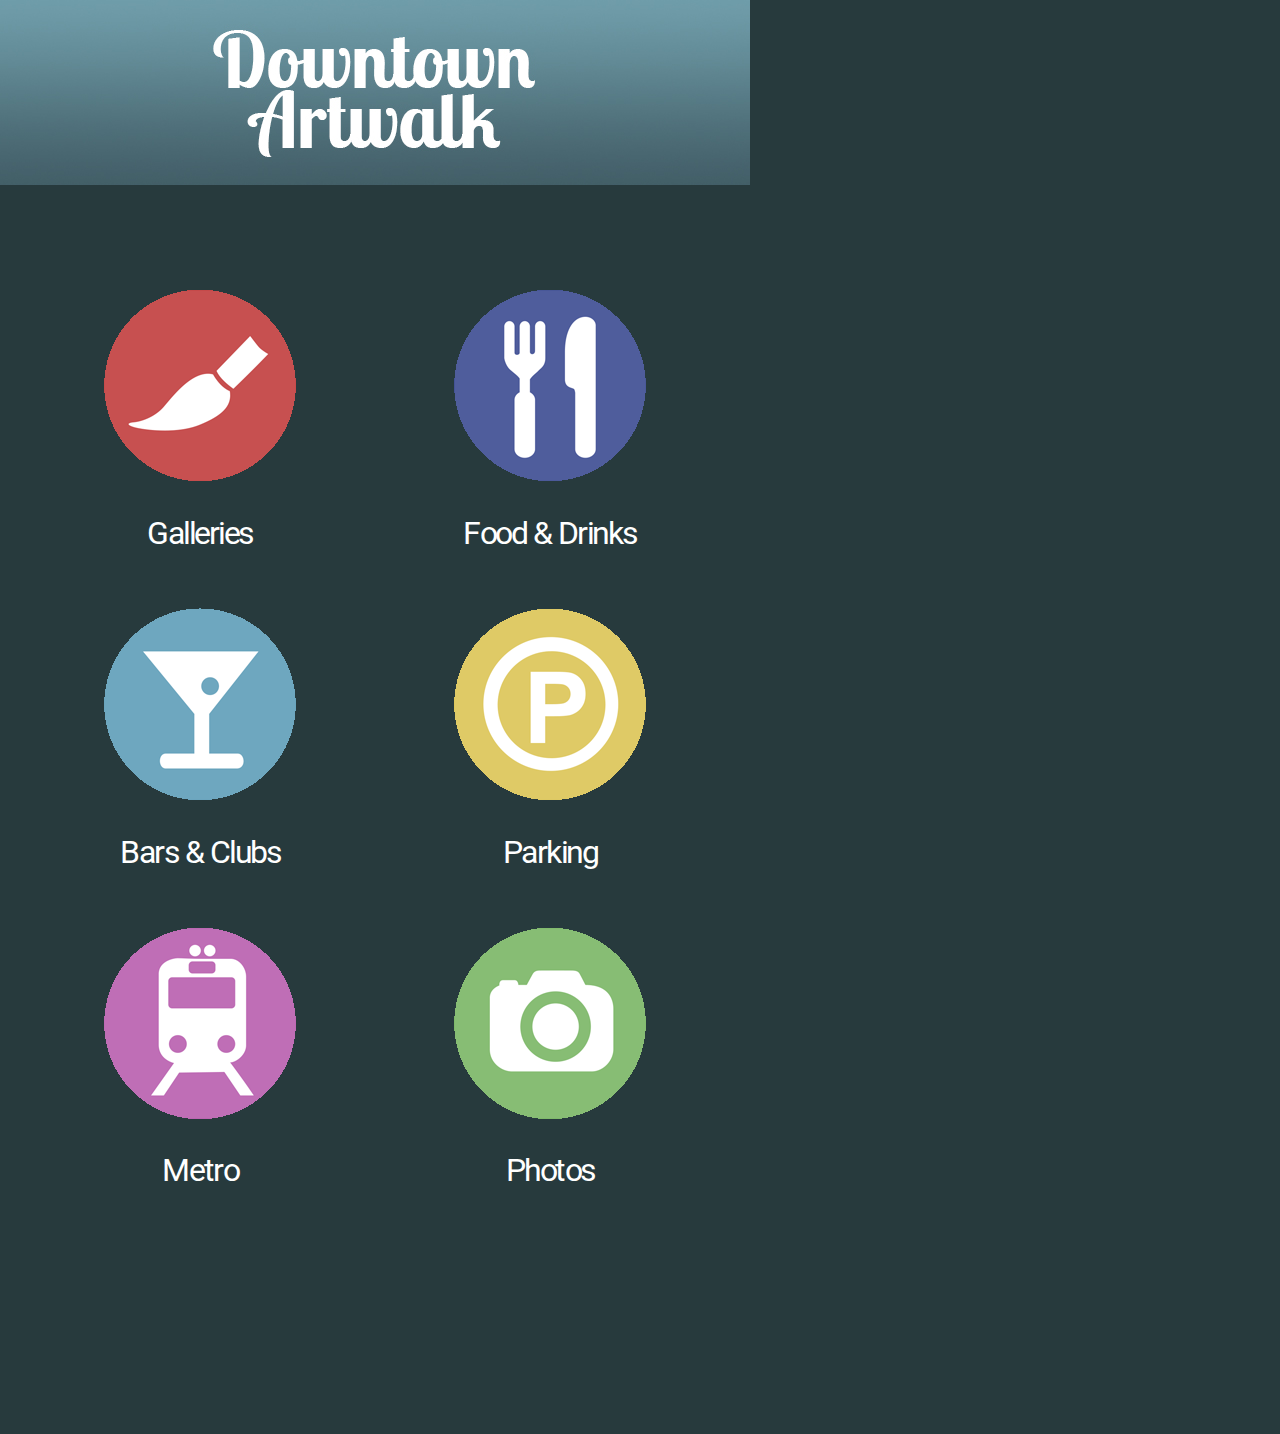
<file: ArtWalk-App/index.html>
<!DOCTYPE html>
<html>
  <head>
    <link type="text/css" rel="stylesheet" href="css/materialize.css"  media="screen,projection"/>
    <link type="text/css" rel="stylesheet" href="css/materialize.min.css"  media="screen,projection"/>
    <link rel="stylesheet" type="text/css" href="css/style.css">
  </head>
  
  <body>

<!-- Content -->
    <div id="container">
      <div id="header"></div>
      <div id="togglesArea">
        <div id="togglesContainer">
        <!-- Top Row -->
          <a href="map.html"><div class="toggle" id="toggle1"></div></a>
          <a href="map.html"><div class="toggle" id="toggle2"></div></a>
          <h1 class="toggleDesc" id="toggleDescL">Galleries</h1>
          <h1 class="toggleDesc" id="toggleDescR">Food &amp; Drinks</h1>
        <!-- Middle Row -->
          <a href="map.html"><div class="toggle" id="toggle3"></div></a>
          <a href="map.html"><div class="toggle" id="toggle4"></div></a>
          <h1 class="toggleDesc" id="toggleDescL">Bars &amp; Clubs</h1>
          <h1 class="toggleDesc" id="toggleDescR">Parking</h1>
        <!-- Bottom Row -->
          <a href="map.html"><div class="toggle" id="toggle5"></div></a>
          <a href="map.html"><div class="toggle" id="toggle6"></div></a>
          <h1 class="toggleDesc" id="toggleDescL">Metro</h1>
          <h1 class="toggleDesc" id="toggleDescR">Photos</h1>
        </div>
      </div>
    </div>

<!-- Scripts -->
    <script type="text/javascript" src="js/jquery-1.11.1.min.js"></script>
    <script type="text/javascript" src="https://code.jquery.com/jquery-2.1.1.min.js"></script>
    <script type="text/javascript" src="js/materialize.min.js"></script>
    <script type="text/javascript" src="js/materialize.js"></script>

  </body>
</html>
</file>
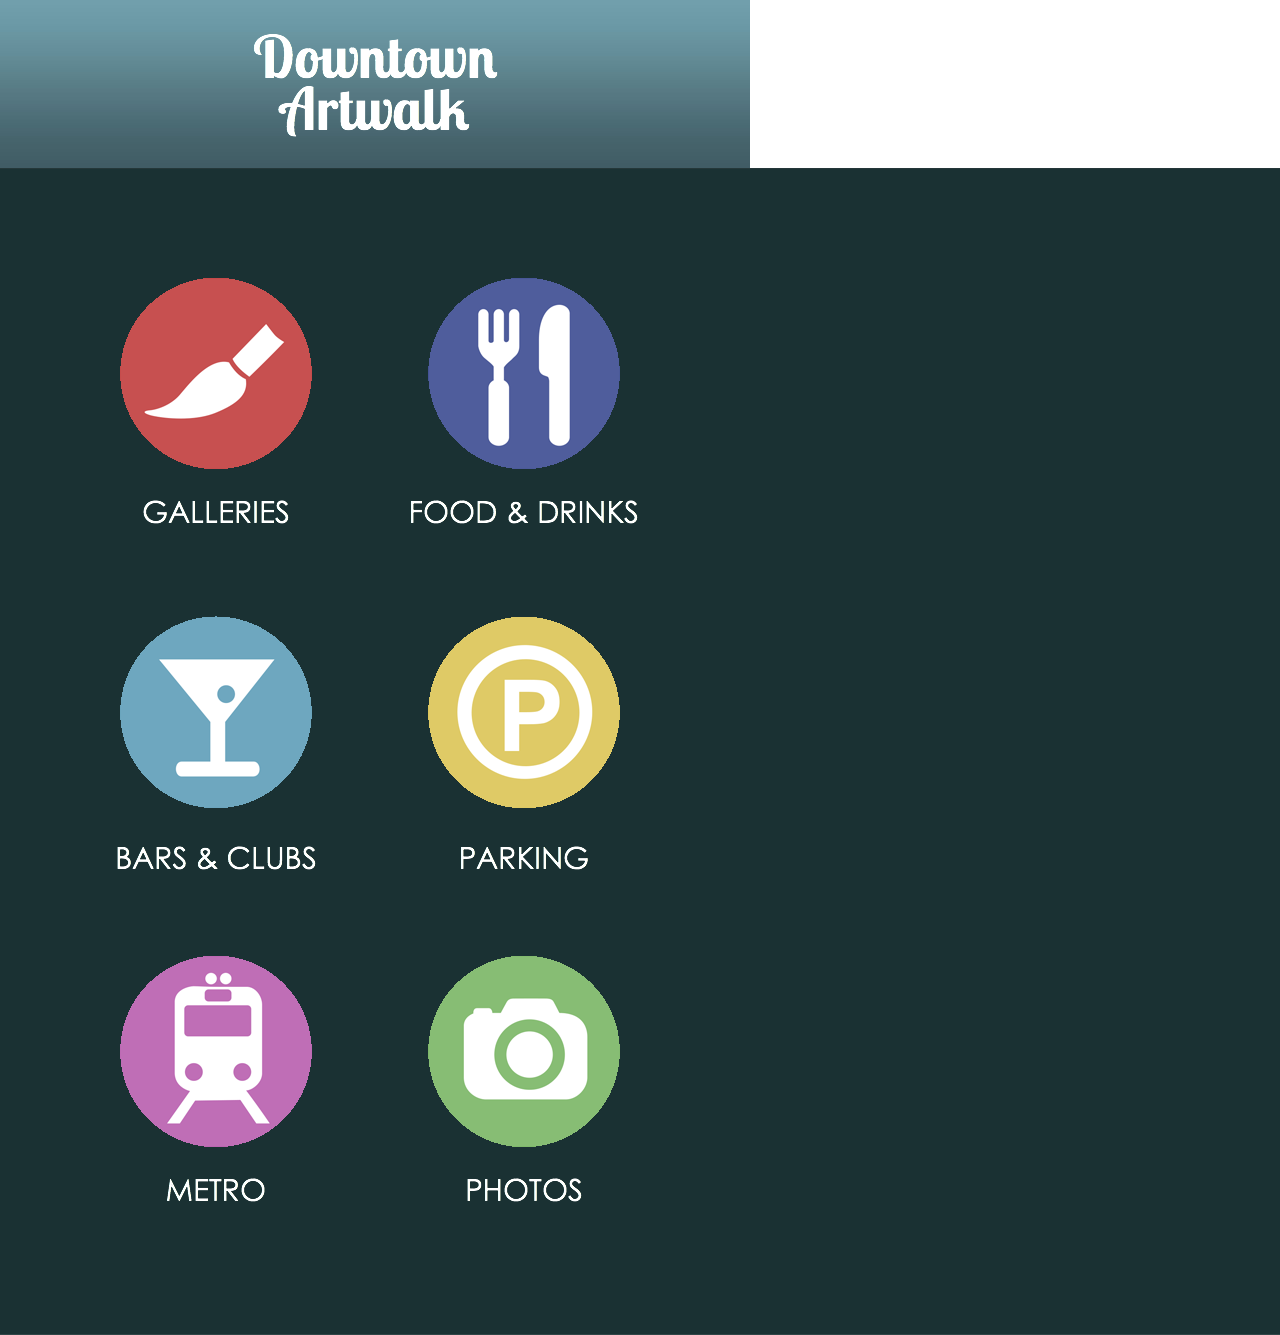
<file: ArtWalk-Site/index.html>
<!DOCTYPE html>
<html class="html" lang="en-US">
 <head>

  <script type="text/javascript">
   if(typeof Muse == "undefined") window.Muse = {}; window.Muse.assets = {"required":["jquery-1.8.3.min.js", "museutils.js", "jquery.watch.js", "index.css"], "outOfDate":[]};
</script>
  
  <meta http-equiv="Content-type" content="text/html;charset=UTF-8"/>
  <meta name="generator" content="2014.1.1.276"/>
  <title>Home</title>
  <meta name="viewport" content="width=750"/>
  <!-- CSS -->
  <link rel="stylesheet" type="text/css" href="css/site_global.css?426517801"/>
  <link rel="stylesheet" type="text/css" href="css/master_a-master.css?150127387"/>
  <link rel="stylesheet" type="text/css" href="css/index.css?4183626631" id="pagesheet"/>
  <!-- Other scripts -->
  <script type="text/javascript">
   document.documentElement.className += ' js';
</script>
   </head>
 <body>

  <div class="clearfix" id="page"><!-- column -->
   <div class="clearfix colelem" id="pu408"><!-- group -->
    <div class="clip_frame grpelem" id="u408"><!-- image -->
     <img class="block" id="u408_img" src="images/00-menubar.jpg" alt="" width="750" height="170"/>
    </div>
    <img class="grpelem" id="u89-6" alt="Downtown Artwalk" width="451" height="107" src="images/u89-6.png"/><!-- rasterized frame -->
   </div>
   <div class="clearfix colelem" id="pu91"><!-- group -->
    <div class="browser_width grpelem" id="u91-bw">
     <div id="u91"><!-- simple frame --></div>
    </div>
    <div class="browser_width grpelem" id="u273-bw">
     <div id="u273"><!-- custom html -->
      
<iframe class="actAsDiv" width="100%" height="1166" frameborder="0" scrolling="no" marginheight="0" marginwidth="0" src="https://maps.google.com/maps?f=q&amp;source=s_q&amp;hl=en&amp;q=34.0480367%2C-118.2478116&amp;aq=0&amp;ie=UTF8&amp;t=m&amp;z=18&amp;iwloc= &amp;output=embed"></iframe>

</div>
    </div>
    <a class="nonblock nontext clip_frame grpelem" id="u231" href="map.html"><!-- image --><img class="block" id="u231_img" src="images/01-gallery.png" alt="" width="200" height="200"/></a>
    <div class="clip_frame grpelem" id="u233"><!-- image -->
     <img class="block" id="u233_img" src="images/02-food.png" alt="" width="200" height="200"/>
    </div>
    <div class="clip_frame grpelem" id="u235"><!-- image -->
     <img class="block" id="u235_img" src="images/03-bars.png" alt="" width="200" height="200"/>
    </div>
    <div class="clip_frame grpelem" id="u237"><!-- image -->
     <img class="block" id="u237_img" src="images/04-parking.png" alt="" width="200" height="200"/>
    </div>
    <div class="clip_frame grpelem" id="u239"><!-- image -->
     <img class="block" id="u239_img" src="images/05-metro.png" alt="" width="200" height="200"/>
    </div>
    <img class="grpelem" id="u243-4" alt="GALLERIES" width="234" height="36" src="images/u243-4.png"/><!-- rasterized frame -->
    <img class="grpelem" id="u244-4" alt="BARS &amp; CLUBS" width="234" height="36" src="images/u244-4.png"/><!-- rasterized frame -->
    <img class="grpelem" id="u245-4" alt="METRO" width="234" height="36" src="images/u245-4.png"/><!-- rasterized frame -->
    <img class="grpelem" id="u246-4" alt="FOOD &amp; DRINKS" width="234" height="36" src="images/u246-4.png"/><!-- rasterized frame -->
    <img class="grpelem" id="u247-4" alt="PARKING" width="234" height="36" src="images/u247-4.png"/><!-- rasterized frame -->
    <img class="grpelem" id="u248-4" alt="PHOTOS" width="234" height="36" src="images/u248-4.png"/><!-- rasterized frame -->
    <div class="clip_frame grpelem" id="u347"><!-- image -->
     <img class="block" id="u347_img" src="images/06-photos.png" alt="" width="200" height="200"/>
    </div>
   </div>
   <div class="verticalspacer"></div>
   <div class="browser_width colelem" id="u285-bw">
    <div id="u285"><!-- simple frame --></div>
   </div>
  </div>
  <!-- JS includes -->
  <script type="text/javascript">
   if (document.location.protocol != 'https:') document.write('\x3Cscript src="http://musecdn2.businesscatalyst.com/scripts/4.0/jquery-1.8.3.min.js" type="text/javascript">\x3C/script>');
</script>
  <script type="text/javascript">
   window.jQuery || document.write('\x3Cscript src="scripts/jquery-1.8.3.min.js" type="text/javascript">\x3C/script>');
</script>
  <script src="scripts/museutils.js?4136605575" type="text/javascript"></script>
  <script src="scripts/jquery.watch.js?172956391" type="text/javascript"></script>
  <!-- Other scripts -->
  <script type="text/javascript">
   $(document).ready(function() { try {
(function(){var a={},b=function(a){if(a.match(/^rgb/))return a=a.replace(/\s+/g,"").match(/([\d\,]+)/gi)[0].split(","),(parseInt(a[0])<<16)+(parseInt(a[1])<<8)+parseInt(a[2]);if(a.match(/^\#/))return parseInt(a.substr(1),16);return 0};(function(){$('link[type="text/css"]').each(function(){var b=($(this).attr("href")||"").match(/\/?css\/([\w\-]+\.css)\?(\d+)/);b&&b[1]&&b[2]&&(a[b[1]]=b[2])})})();(function(){$("body").append('<div class="version" style="display:none; width:1px; height:1px;"></div>');
for(var c=$(".version"),d=0;d<Muse.assets.required.length;){var f=Muse.assets.required[d],g=f.match(/([\w\-\.]+)\.(\w+)$/),k=g&&g[1]?g[1]:null,g=g&&g[2]?g[2]:null;switch(g.toLowerCase()){case "css":k=k.replace(/\W/gi,"_").replace(/^([^a-z])/gi,"_$1");c.addClass(k);var g=b(c.css("color")),h=b(c.css("background-color"));g!=0||h!=0?(Muse.assets.required.splice(d,1),"undefined"!=typeof a[f]&&(g!=a[f]>>>24||h!=(a[f]&16777215))&&Muse.assets.outOfDate.push(f)):d++;c.removeClass(k);break;case "js":k.match(/^jquery-[\d\.]+/gi)&&
typeof $!="undefined"?Muse.assets.required.splice(d,1):d++;break;default:throw Error("Unsupported file type: "+g);}}c.remove();if(Muse.assets.outOfDate.length||Muse.assets.required.length)c="Some files on the server may be missing or incorrect. Clear browser cache and try again. If the problem persists please contact website author.",(d=location&&location.search&&location.search.match&&location.search.match(/muse_debug/gi))&&Muse.assets.outOfDate.length&&(c+="\nOut of date: "+Muse.assets.outOfDate.join(",")),d&&Muse.assets.required.length&&(c+="\nMissing: "+Muse.assets.required.join(",")),alert(c)})()})();/* body */
Muse.Utils.transformMarkupToFixBrowserProblemsPreInit();/* body */
Muse.Utils.prepHyperlinks(true);/* body */
Muse.Utils.resizeHeight()/* resize height */
Muse.Utils.fullPage('#page');/* 100% height page */
Muse.Utils.showWidgetsWhenReady();/* body */
Muse.Utils.transformMarkupToFixBrowserProblems();/* body */
} catch(e) { if (e && 'function' == typeof e.notify) e.notify(); else Muse.Assert.fail('Error calling selector function:' + e); }});
</script>
   </body>
</html>
</file>
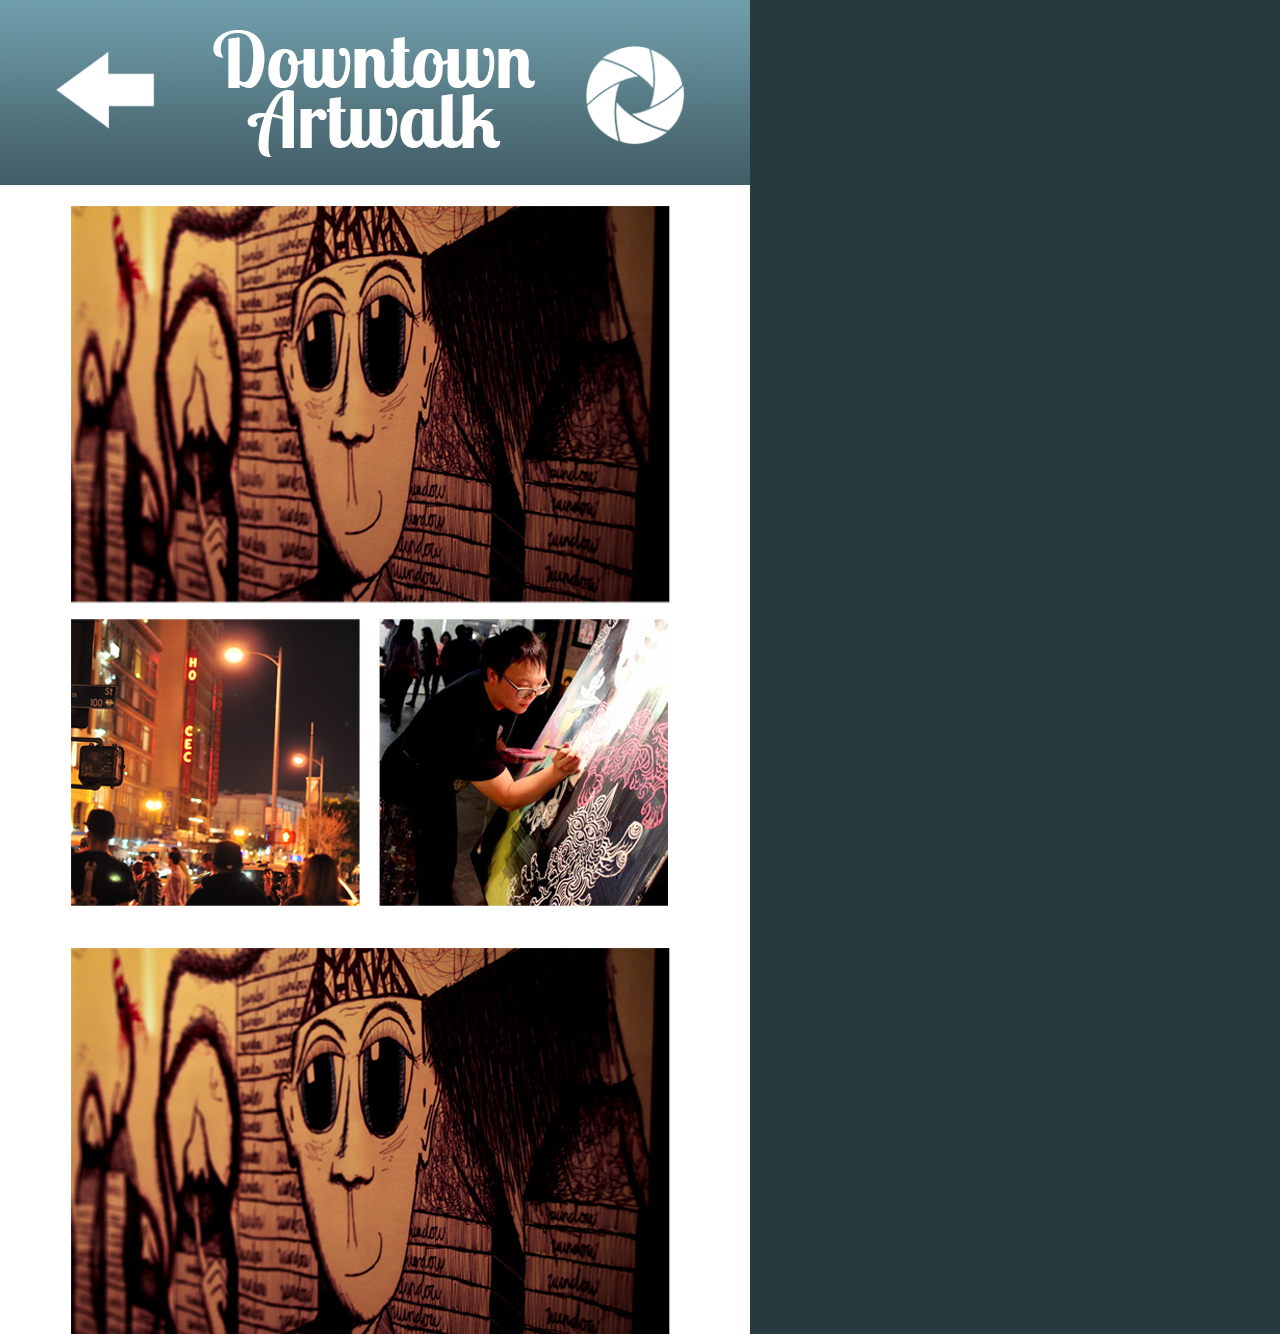
<file: ArtWalk-App/gallery.html>
<!DOCTYPE html>
<html>
  <head>
    <link type="text/css" rel="stylesheet" href="css/materialize.css"  media="screen,projection"/>
    <link type="text/css" rel="stylesheet" href="css/materialize.min.css"  media="screen,projection"/>
    <link rel="stylesheet" type="text/css" href="css/style.css">
  </head>
  
  <body>

<!-- Content -->
    <div id="container">
      <div id="headerArea">
        <div id="header"></div>
        <a href="map.html"><div id="backButton"></div></a>
        <a href="#"><div id="cameraButton"></div></a>
      </div>
      <div id="galleryArea">
        <div id="galleryContainer">
          <!-- Content Goes Here -->
        </div>
      </div>
    </div>

<!-- Scripts -->
    <script type="text/javascript" src="js/jquery-1.11.1.min.js"></script>
    <script type="text/javascript" src="https://code.jquery.com/jquery-2.1.1.min.js"></script>
    <script type="text/javascript" src="js/materialize.min.js"></script>
    <script type="text/javascript" src="js/materialize.js"></script>

  </body>
</html>
</file>
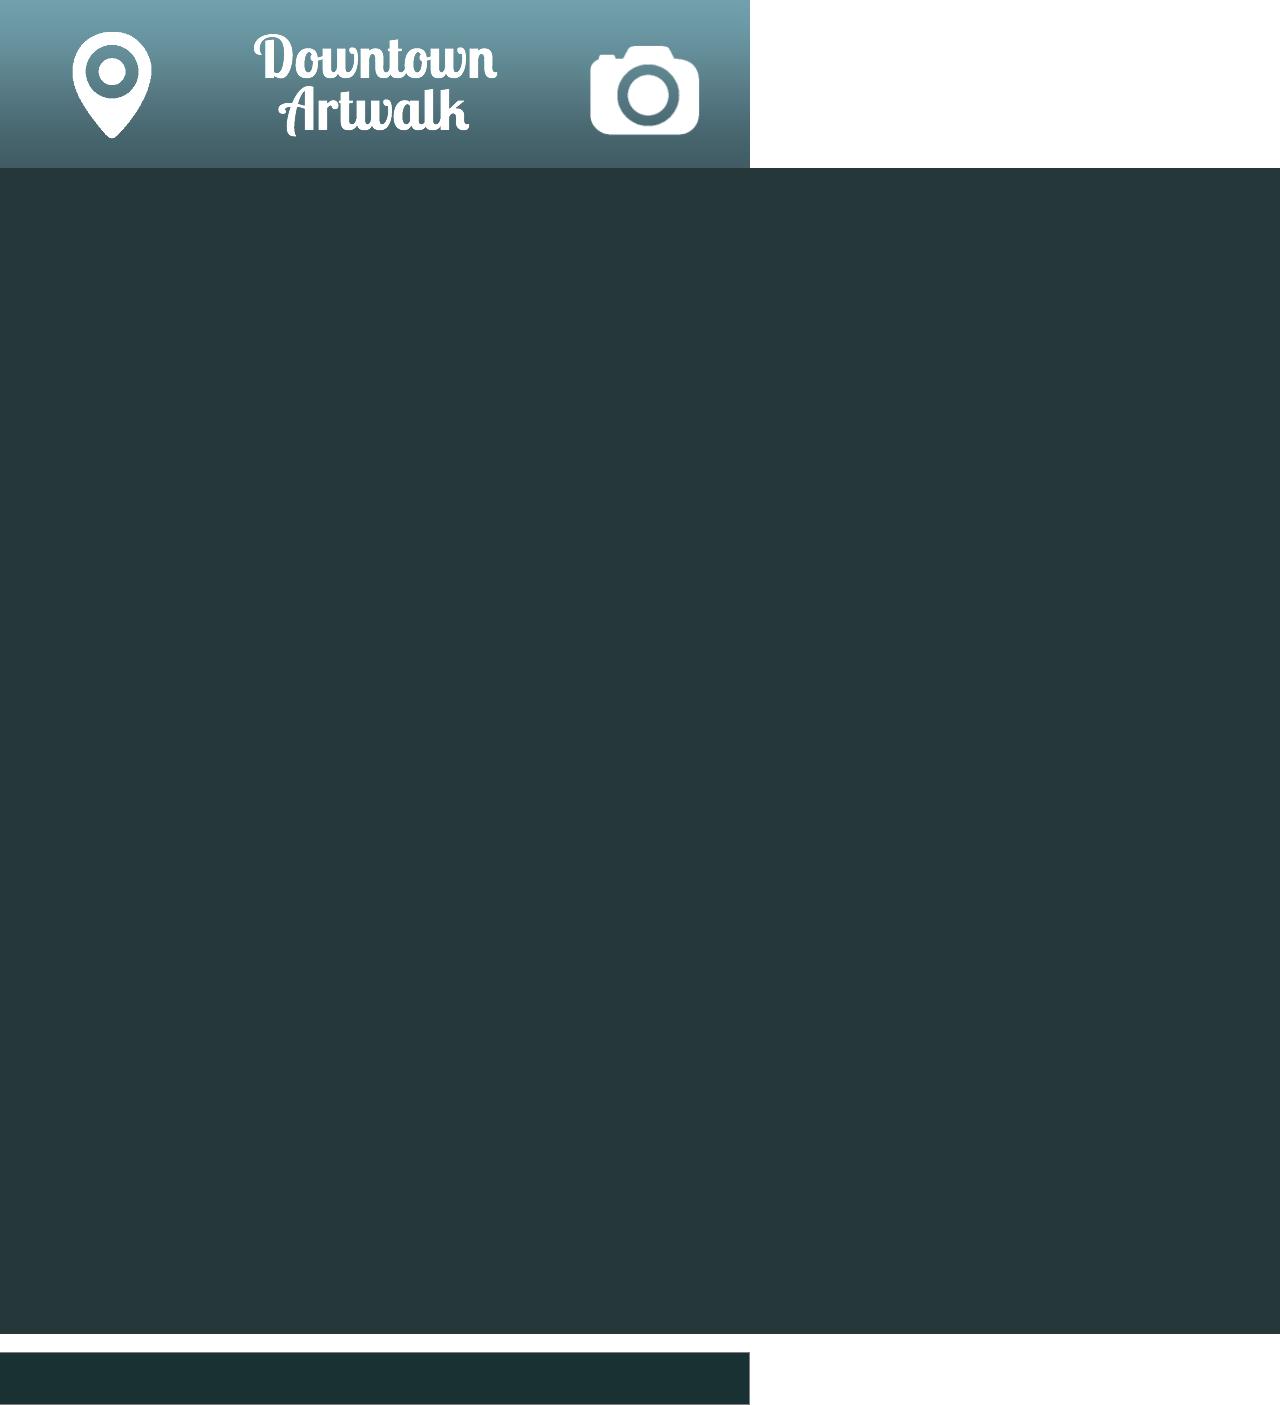
<file: ArtWalk-Site/map.html>
<!DOCTYPE html>
<html class="html" lang="en-US">
 <head>

  <script type="text/javascript">
   if(typeof Muse == "undefined") window.Muse = {}; window.Muse.assets = {"required":["jquery-1.8.3.min.js", "museutils.js", "jquery.watch.js", "webpro.js", "musewpdisclosure.js", "map.css"], "outOfDate":[]};
</script>
  
  <meta http-equiv="Content-type" content="text/html;charset=UTF-8"/>
  <meta name="generator" content="2014.1.1.276"/>
  <title>Map</title>
  <meta name="viewport" content="width=750"/>
  <!-- CSS -->
  <link rel="stylesheet" type="text/css" href="css/site_global.css?426517801"/>
  <link rel="stylesheet" type="text/css" href="css/master_a-master.css?150127387"/>
  <link rel="stylesheet" type="text/css" href="css/map.css?466629073" id="pagesheet"/>
  <!-- Other scripts -->
  <script type="text/javascript">
   document.documentElement.className += ' js';
</script>
   </head>
 <body>

  <div class="clearfix" id="page"><!-- column -->
   <div class="position_content" id="page_position_content">
    <div class="clearfix colelem" id="pu408"><!-- group -->
     <div class="clip_frame grpelem" id="u408"><!-- image -->
      <img class="block" id="u408_img" src="images/00-menubar.jpg" alt="" width="750" height="170"/>
     </div>
     <img class="grpelem" id="u89-6" alt="Downtown Artwalk" width="451" height="107" src="images/u89-6.png"/><!-- rasterized frame -->
     <a class="nonblock nontext clip_frame grpelem" id="u353" href="photo-gallery.html"><!-- image --><img class="block" id="u353_img" src="images/07-photogallery.png" alt="" width="119" height="98"/></a>
     <div class="clip_frame grpelem" id="u384"><!-- image -->
      <img class="block" id="u384_img" src="images/06-location.png" alt="" width="108" height="111"/>
     </div>
    </div>
    <div class="clearfix colelem" id="pu91"><!-- group -->
     <div class="browser_width grpelem" id="u91-bw">
      <div id="u91"><!-- simple frame --></div>
     </div>
     <div class="browser_width grpelem" id="u273-bw">
      <div id="u273"><!-- custom html -->
       
<iframe class="actAsDiv" width="100%" height="1166" frameborder="0" scrolling="no" marginheight="0" marginwidth="0" src="https://maps.google.com/maps?f=q&amp;source=s_q&amp;hl=en&amp;q=34.0480367%2C-118.2478116&amp;aq=0&amp;ie=UTF8&amp;t=m&amp;z=18&amp;iwloc= &amp;output=embed"></iframe>

</div>
     </div>
    </div>
    <div class="verticalspacer"></div>
    <ul class="AccordionWidget clearfix colelem" id="accordionu562" data-rotate="180.00" data-mu-ie-matrix="progid:DXImageTransform.Microsoft.Matrix(M11=-1,M12=0,M21=0,M22=-1,SizingMethod='auto expand')" data-mu-ie-matrix-dx="0" data-mu-ie-matrix-dy="0"><!-- vertical box -->
     <li class="AccordionPanel clearfix colelem" id="u571"><!-- vertical box --><div class="AccordionPanelTab clearfix colelem" id="u574-3"><!-- content --><p>&nbsp;</p></div><div class="AccordionPanelContent disn clearfix colelem" id="u572"><!-- group --><div class="clip_frame grpelem" id="u580" data-mu-ie-matrix="progid:DXImageTransform.Microsoft.Matrix(M11=-1,M12=0,M21=0,M22=-1,SizingMethod='auto expand')" data-mu-ie-matrix-dx="0" data-mu-ie-matrix-dy="0"><!-- image --><img class="block" id="u580_img" src="images/01-gallery.png" alt="" width="99" height="99"/></div><div class="clip_frame grpelem" id="u633" data-mu-ie-matrix="progid:DXImageTransform.Microsoft.Matrix(M11=-1,M12=0,M21=0,M22=-1,SizingMethod='auto expand')" data-mu-ie-matrix-dx="0" data-mu-ie-matrix-dy="0"><!-- image --><img class="block" id="u633_img" src="images/02-food.png" alt="" width="104" height="104"/></div><div class="clip_frame grpelem" id="u639" data-mu-ie-matrix="progid:DXImageTransform.Microsoft.Matrix(M11=-1,M12=0,M21=0,M22=-1,SizingMethod='auto expand')" data-mu-ie-matrix-dx="0" data-mu-ie-matrix-dy="0"><!-- image --><img class="block" id="u639_img" src="images/03-bars.png" alt="" width="104" height="104"/></div><div class="clip_frame grpelem" id="u645" data-mu-ie-matrix="progid:DXImageTransform.Microsoft.Matrix(M11=-1,M12=0,M21=0,M22=-1,SizingMethod='auto expand')" data-mu-ie-matrix-dx="0" data-mu-ie-matrix-dy="0"><!-- image --><img class="block" id="u645_img" src="images/04-parking.png" alt="" width="102" height="102"/></div><div class="clip_frame grpelem" id="u651" data-mu-ie-matrix="progid:DXImageTransform.Microsoft.Matrix(M11=-1,M12=0,M21=0,M22=-1,SizingMethod='auto expand')" data-mu-ie-matrix-dx="0" data-mu-ie-matrix-dy="0"><!-- image --><img class="block" id="u651_img" src="images/05-metro.png" alt="" width="102" height="102"/></div></div></li>
    </ul>
   </div>
  </div>
  <!-- JS includes -->
  <script type="text/javascript">
   if (document.location.protocol != 'https:') document.write('\x3Cscript src="http://musecdn2.businesscatalyst.com/scripts/4.0/jquery-1.8.3.min.js" type="text/javascript">\x3C/script>');
</script>
  <script type="text/javascript">
   window.jQuery || document.write('\x3Cscript src="scripts/jquery-1.8.3.min.js" type="text/javascript">\x3C/script>');
</script>
  <script src="scripts/museutils.js?4136605575" type="text/javascript"></script>
  <script src="scripts/jquery.watch.js?172956391" type="text/javascript"></script>
  <script src="scripts/webpro.js?420478120" type="text/javascript"></script>
  <script src="scripts/musewpdisclosure.js?4228034700" type="text/javascript"></script>
  <!-- Other scripts -->
  <script type="text/javascript">
   $(document).ready(function() { try {
(function(){var a={},b=function(a){if(a.match(/^rgb/))return a=a.replace(/\s+/g,"").match(/([\d\,]+)/gi)[0].split(","),(parseInt(a[0])<<16)+(parseInt(a[1])<<8)+parseInt(a[2]);if(a.match(/^\#/))return parseInt(a.substr(1),16);return 0};(function(){$('link[type="text/css"]').each(function(){var b=($(this).attr("href")||"").match(/\/?css\/([\w\-]+\.css)\?(\d+)/);b&&b[1]&&b[2]&&(a[b[1]]=b[2])})})();(function(){$("body").append('<div class="version" style="display:none; width:1px; height:1px;"></div>');
for(var c=$(".version"),d=0;d<Muse.assets.required.length;){var f=Muse.assets.required[d],g=f.match(/([\w\-\.]+)\.(\w+)$/),k=g&&g[1]?g[1]:null,g=g&&g[2]?g[2]:null;switch(g.toLowerCase()){case "css":k=k.replace(/\W/gi,"_").replace(/^([^a-z])/gi,"_$1");c.addClass(k);var g=b(c.css("color")),h=b(c.css("background-color"));g!=0||h!=0?(Muse.assets.required.splice(d,1),"undefined"!=typeof a[f]&&(g!=a[f]>>>24||h!=(a[f]&16777215))&&Muse.assets.outOfDate.push(f)):d++;c.removeClass(k);break;case "js":k.match(/^jquery-[\d\.]+/gi)&&
typeof $!="undefined"?Muse.assets.required.splice(d,1):d++;break;default:throw Error("Unsupported file type: "+g);}}c.remove();if(Muse.assets.outOfDate.length||Muse.assets.required.length)c="Some files on the server may be missing or incorrect. Clear browser cache and try again. If the problem persists please contact website author.",(d=location&&location.search&&location.search.match&&location.search.match(/muse_debug/gi))&&Muse.assets.outOfDate.length&&(c+="\nOut of date: "+Muse.assets.outOfDate.join(",")),d&&Muse.assets.required.length&&(c+="\nMissing: "+Muse.assets.required.join(",")),alert(c)})()})();/* body */
Muse.Utils.transformMarkupToFixBrowserProblemsPreInit();/* body */
Muse.Utils.prepHyperlinks(true);/* body */
Muse.Utils.resizeHeight()/* resize height */
Muse.Utils.initWidget('#accordionu562', function(elem) { return new WebPro.Widget.Accordion(elem, {canCloseAll:true,defaultIndex:-1}); });/* #accordionu562 */
Muse.Utils.fullPage('#page');/* 100% height page */
Muse.Utils.showWidgetsWhenReady();/* body */
Muse.Utils.transformMarkupToFixBrowserProblems();/* body */
} catch(e) { if (e && 'function' == typeof e.notify) e.notify(); else Muse.Assert.fail('Error calling selector function:' + e); }});
</script>
   </body>
</html>
</file>
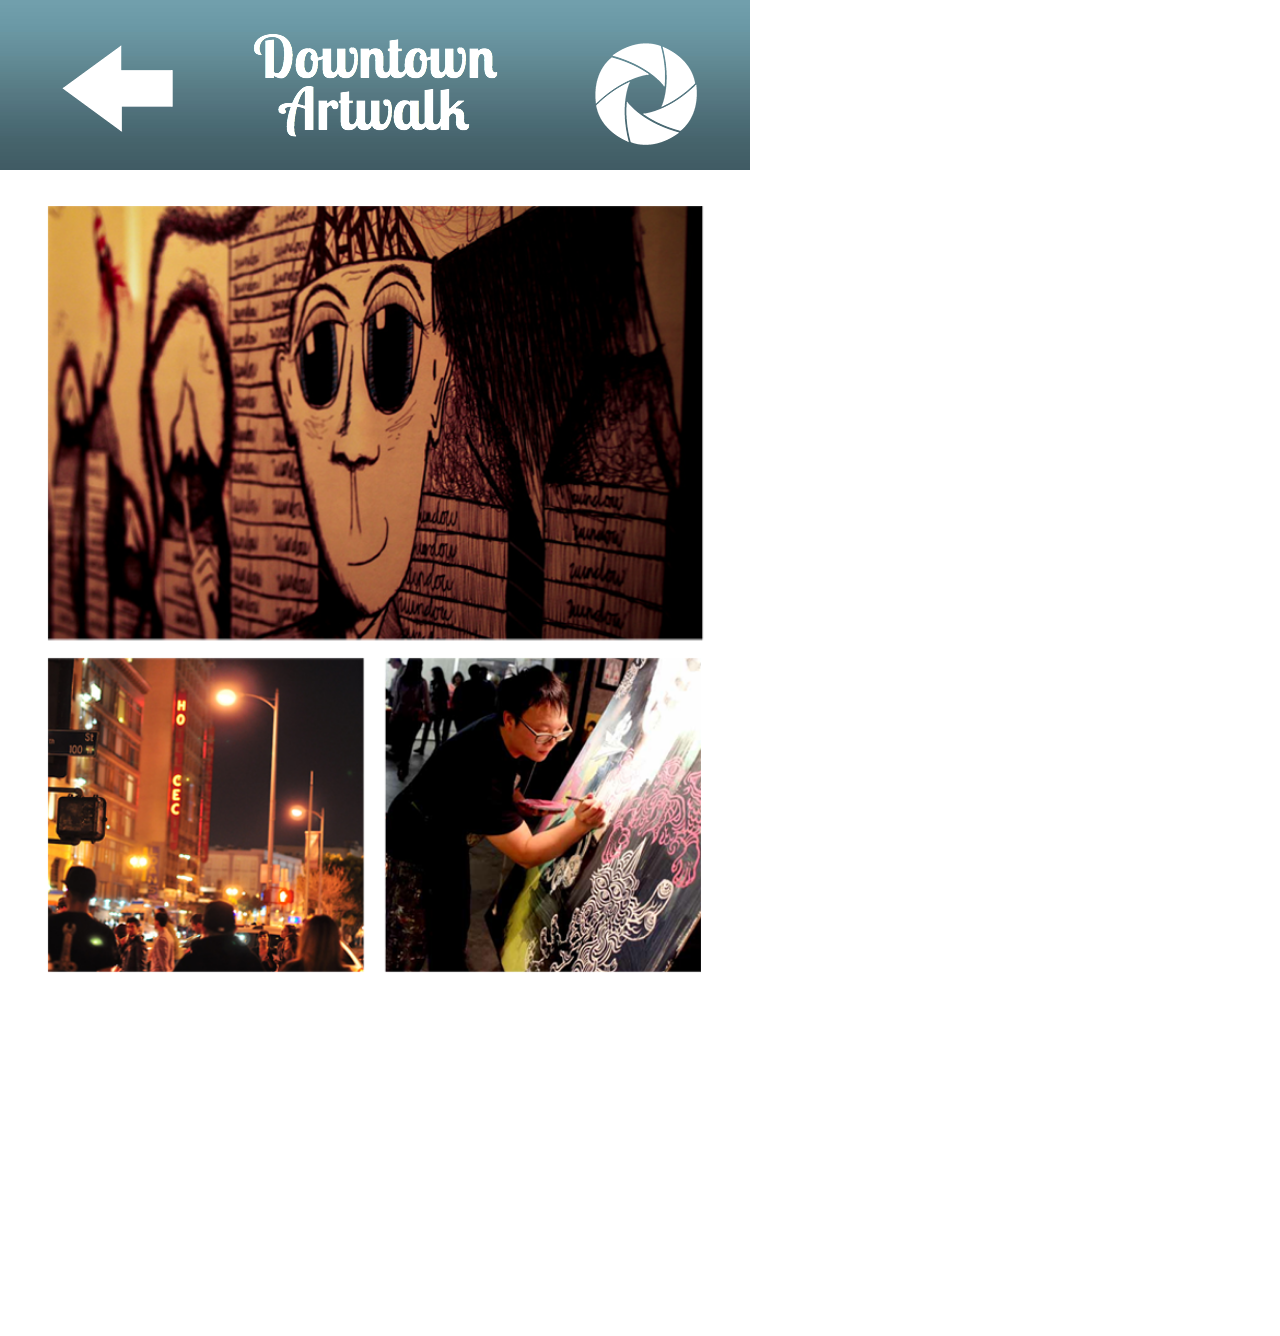
<file: ArtWalk-Site/photo-gallery.html>
<!DOCTYPE html>
<html class="html" lang="en-US">
 <head>

  <script type="text/javascript">
   if(typeof Muse == "undefined") window.Muse = {}; window.Muse.assets = {"required":["jquery-1.8.3.min.js", "museutils.js", "jquery.watch.js", "photo-gallery.css"], "outOfDate":[]};
</script>
  
  <meta http-equiv="Content-type" content="text/html;charset=UTF-8"/>
  <meta name="generator" content="2014.1.1.276"/>
  <title>Photo Gallery</title>
  <meta name="viewport" content="width=750"/>
  <!-- CSS -->
  <link rel="stylesheet" type="text/css" href="css/site_global.css?426517801"/>
  <link rel="stylesheet" type="text/css" href="css/master_a-master-copy.css?55033110"/>
  <link rel="stylesheet" type="text/css" href="css/photo-gallery.css?467222241" id="pagesheet"/>
  <!-- Other scripts -->
  <script type="text/javascript">
   document.documentElement.className += ' js';
</script>
   </head>
 <body>

  <div class="clearfix" id="page"><!-- column -->
   <div class="clearfix colelem" id="pu420"><!-- group -->
    <div class="clip_frame grpelem" id="u420"><!-- image -->
     <img class="block" id="u420_img" src="images/00-menubar.jpg" alt="" width="750" height="170"/>
    </div>
    <img class="grpelem" id="u417-6" alt="Downtown Artwalk" width="451" height="107" src="images/u417-6.png"/><!-- rasterized frame -->
    <div class="clip_frame grpelem" id="u396"><!-- image -->
     <img class="block" id="u396_img" src="images/07-camera.png" alt="" width="104" height="104"/>
    </div>
    <a class="nonblock nontext clip_frame grpelem" id="u402" href="map.html"><!-- image --><img class="block" id="u402_img" src="images/07-back.png" alt="" width="113" height="113"/></a>
   </div>
   <div class="clip_frame colelem" id="u390"><!-- image -->
    <img class="block" id="u390_img" src="images/07-photogallery-example.png" alt="" width="700" height="812"/>
   </div>
   <div class="verticalspacer"></div>
  </div>
  <!-- JS includes -->
  <script type="text/javascript">
   if (document.location.protocol != 'https:') document.write('\x3Cscript src="http://musecdn2.businesscatalyst.com/scripts/4.0/jquery-1.8.3.min.js" type="text/javascript">\x3C/script>');
</script>
  <script type="text/javascript">
   window.jQuery || document.write('\x3Cscript src="scripts/jquery-1.8.3.min.js" type="text/javascript">\x3C/script>');
</script>
  <script src="scripts/museutils.js?4136605575" type="text/javascript"></script>
  <script src="scripts/jquery.watch.js?172956391" type="text/javascript"></script>
  <!-- Other scripts -->
  <script type="text/javascript">
   $(document).ready(function() { try {
(function(){var a={},b=function(a){if(a.match(/^rgb/))return a=a.replace(/\s+/g,"").match(/([\d\,]+)/gi)[0].split(","),(parseInt(a[0])<<16)+(parseInt(a[1])<<8)+parseInt(a[2]);if(a.match(/^\#/))return parseInt(a.substr(1),16);return 0};(function(){$('link[type="text/css"]').each(function(){var b=($(this).attr("href")||"").match(/\/?css\/([\w\-]+\.css)\?(\d+)/);b&&b[1]&&b[2]&&(a[b[1]]=b[2])})})();(function(){$("body").append('<div class="version" style="display:none; width:1px; height:1px;"></div>');
for(var c=$(".version"),d=0;d<Muse.assets.required.length;){var f=Muse.assets.required[d],g=f.match(/([\w\-\.]+)\.(\w+)$/),k=g&&g[1]?g[1]:null,g=g&&g[2]?g[2]:null;switch(g.toLowerCase()){case "css":k=k.replace(/\W/gi,"_").replace(/^([^a-z])/gi,"_$1");c.addClass(k);var g=b(c.css("color")),h=b(c.css("background-color"));g!=0||h!=0?(Muse.assets.required.splice(d,1),"undefined"!=typeof a[f]&&(g!=a[f]>>>24||h!=(a[f]&16777215))&&Muse.assets.outOfDate.push(f)):d++;c.removeClass(k);break;case "js":k.match(/^jquery-[\d\.]+/gi)&&
typeof $!="undefined"?Muse.assets.required.splice(d,1):d++;break;default:throw Error("Unsupported file type: "+g);}}c.remove();if(Muse.assets.outOfDate.length||Muse.assets.required.length)c="Some files on the server may be missing or incorrect. Clear browser cache and try again. If the problem persists please contact website author.",(d=location&&location.search&&location.search.match&&location.search.match(/muse_debug/gi))&&Muse.assets.outOfDate.length&&(c+="\nOut of date: "+Muse.assets.outOfDate.join(",")),d&&Muse.assets.required.length&&(c+="\nMissing: "+Muse.assets.required.join(",")),alert(c)})()})();/* body */
Muse.Utils.transformMarkupToFixBrowserProblemsPreInit();/* body */
Muse.Utils.prepHyperlinks(true);/* body */
Muse.Utils.fullPage('#page');/* 100% height page */
Muse.Utils.showWidgetsWhenReady();/* body */
Muse.Utils.transformMarkupToFixBrowserProblems();/* body */
} catch(e) { if (e && 'function' == typeof e.notify) e.notify(); else Muse.Assert.fail('Error calling selector function:' + e); }});
</script>
   </body>
</html>
</file>
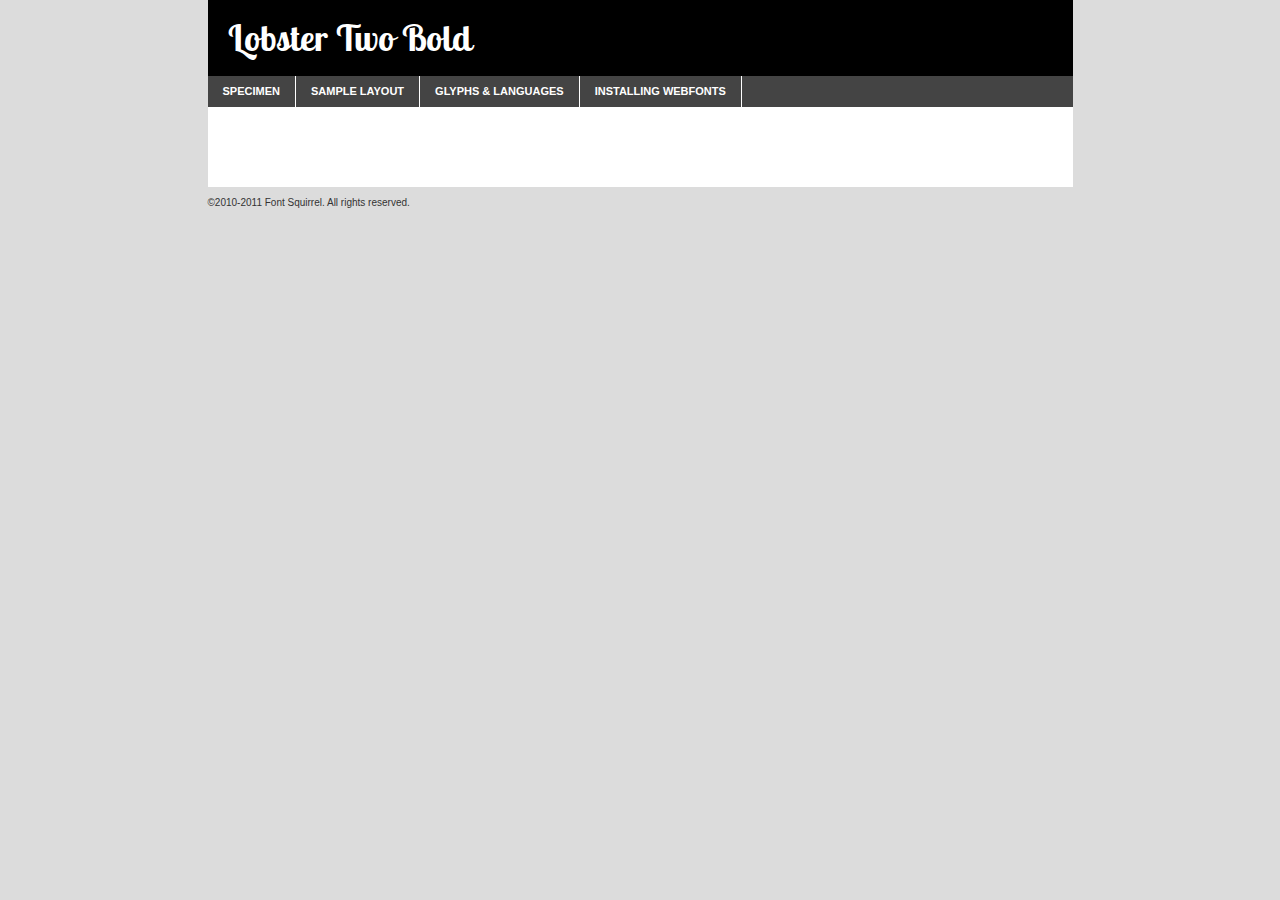
<file: css/lobstertwo-bold-demo.html>
<!DOCTYPE html PUBLIC "-//W3C//DTD XHTML 1.0 Transitional//EN"
	"http://www.w3.org/TR/xhtml1/DTD/xhtml1-transitional.dtd">

<html xmlns="http://www.w3.org/1999/xhtml" xml:lang="en" lang="en">
<head>
	<meta http-equiv="Content-Type" content="text/html; charset=utf-8" />
	<script src="http://ajax.googleapis.com/ajax/libs/jquery/1.7.2/jquery.min.js" type="text/javascript" charset="utf-8"></script>
	<script src="specimen_files/easytabs.js" type="text/javascript" charset="utf-8"></script>
	<link rel="stylesheet" href="specimen_files/specimen_stylesheet.css" type="text/css" charset="utf-8" />
	<link rel="stylesheet" href="stylesheet.css" type="text/css" charset="utf-8" />

	<style type="text/css">
					body{
				font-family: 'lobster_twobold';
							}
		</style>

	<title>Lobster Two Bold Specimen</title>
	
	
	<script type="text/javascript" charset="utf-8">
		$(document).ready(function() {
			$('#container').easyTabs({defaultContent:1});
		});
	</script>
</head>

<body>
<div id="container">
	<div id="header">
		Lobster Two Bold	</div>
	<ul class="tabs">
		<li><a href="#specimen">Specimen</a></li>
		<li><a href="#layout">Sample Layout</a></li>
				<li><a href="#glyphs">Glyphs &amp; Languages</a></li>
		<li><a href="#installing">Installing Webfonts</a></li>
		
	</ul>
	
	<div id="main_content">

		
			<div id="specimen">
		
				<div class="section">
					<div class="grid12 firstcol">
						<div class="huge">AaBb</div>
					</div>
				</div>
		
				<div class="section">
					<div class="glyph_range">A&#x200B;B&#x200b;C&#x200b;D&#x200b;E&#x200b;F&#x200b;G&#x200b;H&#x200b;I&#x200b;J&#x200b;K&#x200b;L&#x200b;M&#x200b;N&#x200b;O&#x200b;P&#x200b;Q&#x200b;R&#x200b;S&#x200b;T&#x200b;U&#x200b;V&#x200b;W&#x200b;X&#x200b;Y&#x200b;Z&#x200b;a&#x200b;b&#x200b;c&#x200b;d&#x200b;e&#x200b;f&#x200b;g&#x200b;h&#x200b;i&#x200b;j&#x200b;k&#x200b;l&#x200b;m&#x200b;n&#x200b;o&#x200b;p&#x200b;q&#x200b;r&#x200b;s&#x200b;t&#x200b;u&#x200b;v&#x200b;w&#x200b;x&#x200b;y&#x200b;z&#x200b;1&#x200b;2&#x200b;3&#x200b;4&#x200b;5&#x200b;6&#x200b;7&#x200b;8&#x200b;9&#x200b;0&#x200b;&amp;&#x200b;.&#x200b;,&#x200b;?&#x200b;!&#x200b;&#64;&#x200b;(&#x200b;)&#x200b;#&#x200b;$&#x200b;%&#x200b;*&#x200b;+&#x200b;-&#x200b;=&#x200b;:&#x200b;;</div>
				</div>
				<div class="section">
					<div class="grid12 firstcol">
						<table class="sample_table">
							<tr><td>10</td><td class="size10">abcdefghijklmnopqrstuvwxyzABCDEFGHIJKLMNOPQRSTUVWXYZ0123456789abcdefghijklmnopqrstuvwxyzABCDEFGHIJKLMNOPQRSTUVWXYZ0123456789abcdefghijklmnopqrstuvwxyzABCDEFGHIJKLMNOPQRSTUVWXYZ</td></tr>
							<tr><td>11</td><td class="size11">abcdefghijklmnopqrstuvwxyzABCDEFGHIJKLMNOPQRSTUVWXYZ0123456789abcdefghijklmnopqrstuvwxyzABCDEFGHIJKLMNOPQRSTUVWXYZ0123456789abcdefghijklmnopqrstuvwxyzABCDEFGHIJKLMNOPQRSTUVWXYZ</td></tr>
							<tr><td>12</td><td class="size12">abcdefghijklmnopqrstuvwxyzABCDEFGHIJKLMNOPQRSTUVWXYZ0123456789abcdefghijklmnopqrstuvwxyzABCDEFGHIJKLMNOPQRSTUVWXYZ0123456789abcdefghijklmnopqrstuvwxyzABCDEFGHIJKLMNOPQRSTUVWXYZ</td></tr>
							<tr><td>13</td><td class="size13">abcdefghijklmnopqrstuvwxyzABCDEFGHIJKLMNOPQRSTUVWXYZ0123456789abcdefghijklmnopqrstuvwxyzABCDEFGHIJKLMNOPQRSTUVWXYZ0123456789abcdefghijklmnopqrstuvwxyzABCDEFGHIJKLMNOPQRSTUVWXYZ</td></tr>
							<tr><td>14</td><td class="size14">abcdefghijklmnopqrstuvwxyzABCDEFGHIJKLMNOPQRSTUVWXYZ0123456789abcdefghijklmnopqrstuvwxyzABCDEFGHIJKLMNOPQRSTUVWXYZ0123456789abcdefghijklmnopqrstuvwxyzABCDEFGHIJKLMNOPQRSTUVWXYZ</td></tr>
							<tr><td>16</td><td class="size16">abcdefghijklmnopqrstuvwxyzABCDEFGHIJKLMNOPQRSTUVWXYZ0123456789abcdefghijklmnopqrstuvwxyzABCDEFGHIJKLMNOPQRSTUVWXYZ</td></tr>
							<tr><td>18</td><td class="size18">abcdefghijklmnopqrstuvwxyzABCDEFGHIJKLMNOPQRSTUVWXYZ0123456789abcdefghijklmnopqrstuvwxyzABCDEFGHIJKLMNOPQRSTUVWXYZ</td></tr>
							<tr><td>20</td><td class="size20">abcdefghijklmnopqrstuvwxyzABCDEFGHIJKLMNOPQRSTUVWXYZ0123456789abcdefghijklmnopqrstuvwxyzABCDEFGHIJKLMNOPQRSTUVWXYZ</td></tr>
							<tr><td>24</td><td class="size24">abcdefghijklmnopqrstuvwxyzABCDEFGHIJKLMNOPQRSTUVWXYZ0123456789abcdefghijklmnopqrstuvwxyzABCDEFGHIJKLMNOPQRSTUVWXYZ</td></tr>
							<tr><td>30</td><td class="size30">abcdefghijklmnopqrstuvwxyzABCDEFGHIJKLMNOPQRSTUVWXYZ0123456789abcdefghijklmnopqrstuvwxyzABCDEFGHIJKLMNOPQRSTUVWXYZ</td></tr>
							<tr><td>36</td><td class="size36">abcdefghijklmnopqrstuvwxyzABCDEFGHIJKLMNOPQRSTUVWXYZ0123456789abcdefghijklmnopqrstuvwxyzABCDEFGHIJKLMNOPQRSTUVWXYZ</td></tr>
							<tr><td>48</td><td class="size48">abcdefghijklmnopqrstuvwxyzABCDEFGHIJKLMNOPQRSTUVWXYZ0123456789abcdefghijklmnopqrstuvwxyzABCDEFGHIJKLMNOPQRSTUVWXYZ</td></tr>
							<tr><td>60</td><td class="size60">abcdefghijklmnopqrstuvwxyzABCDEFGHIJKLMNOPQRSTUVWXYZ0123456789abcdefghijklmnopqrstuvwxyzABCDEFGHIJKLMNOPQRSTUVWXYZ</td></tr>
							<tr><td>72</td><td class="size72">abcdefghijklmnopqrstuvwxyzABCDEFGHIJKLMNOPQRSTUVWXYZ0123456789abcdefghijklmnopqrstuvwxyzABCDEFGHIJKLMNOPQRSTUVWXYZ</td></tr>
							<tr><td>90</td><td class="size90">abcdefghijklmnopqrstuvwxyzABCDEFGHIJKLMNOPQRSTUVWXYZ0123456789abcdefghijklmnopqrstuvwxyzABCDEFGHIJKLMNOPQRSTUVWXYZ</td></tr>
						</table>
				
					</div>
			
				</div>
		
		
		
								<div class="section" id="bodycomparison">


										<div id="xheight">
				<div class="fontbody">&#x25FC;&#x25FC;&#x25FC;&#x25FC;&#x25FC;&#x25FC;&#x25FC;&#x25FC;&#x25FC;&#x25FC;&#x25FC;&#x25FC;&#x25FC;&#x25FC;&#x25FC;&#x25FC;&#x25FC;&#x25FC;&#x25FC;&#x25FC;&#x25FC;&#x25FC;&#x25FC;&#x25FC;&#x25FC;&#x25FC;&#x25FC;&#x25FC;&#x25FC;&#x25FC;&#x25FC;&#x25FC;&#x25FC;&#x25FC;&#x25FC;&#x25FC;&#x25FC;&#x25FC;&#x25FC;&#x25FC;&#x25FC;&#x25FC;&#x25FC;&#x25FC;&#x25FC;&#x25FC;&#x25FC;&#x25FC;&#x25FC;&#x25FC;&#x25FC;&#x25FC;&#x25FC;&#x25FC;&#x25FC;&#x25FC;&#x25FC;&#x25FC;&#x25FC;&#x25FC;&#x25FC;&#x25FC;&#x25FC;&#x25FC;&#x25FC;&#x25FC;&#x25FC;&#x25FC;&#x25FC;&#x25FC;&#x25FC;&#x25FC;&#x25FC;&#x25FC;&#x25FC;&#x25FC;&#x25FC;&#x25FC;&#x25FC;&#x25FC;&#x25FC;&#x25FC;&#x25FC;&#x25FC;&#x25FC;&#x25FC;&#x25FC;&#x25FC;&#x25FC;&#x25FC;&#x25FC;&#x25FC;&#x25FC;&#x25FC;&#x25FC;&#x25FC;&#x25FC;&#x25FC;&#x25FC;body</div><div class="arialbody">body</div><div class="verdanabody">body</div><div class="georgiabody">body</div></div>
										<div class="fontbody" style="z-index:1">
											body<span>Lobster Two Bold</span>
										</div>
										<div class="arialbody" style="z-index:1">
											body<span>Arial</span>
										</div>
										<div class="verdanabody" style="z-index:1">
											body<span>Verdana</span>
										</div>
										<div class="georgiabody" style="z-index:1">
											body<span>Georgia</span>
										</div>



								</div>
		
		
				<div class="section psample psample_row1" id="">
					
					<div class="grid2 firstcol">
						<p class="size10"><span>10.</span>Aenean lacinia bibendum nulla sed consectetur. Fusce dapibus, tellus ac cursus commodo, tortor mauris condimentum nibh, ut fermentum massa justo sit amet risus. Nullam id dolor id nibh ultricies vehicula ut id elit. Cum sociis natoque penatibus et magnis dis parturient montes, nascetur ridiculus mus. Nulla vitae elit libero, a pharetra augue.</p>
			
					</div>
					<div class="grid3">
						<p class="size11"><span>11.</span>Aenean lacinia bibendum nulla sed consectetur. Fusce dapibus, tellus ac cursus commodo, tortor mauris condimentum nibh, ut fermentum massa justo sit amet risus. Nullam id dolor id nibh ultricies vehicula ut id elit. Cum sociis natoque penatibus et magnis dis parturient montes, nascetur ridiculus mus. Nulla vitae elit libero, a pharetra augue.</p>
			
					</div>
					<div class="grid3">
						<p class="size12"><span>12.</span>Aenean lacinia bibendum nulla sed consectetur. Fusce dapibus, tellus ac cursus commodo, tortor mauris condimentum nibh, ut fermentum massa justo sit amet risus. Nullam id dolor id nibh ultricies vehicula ut id elit. Cum sociis natoque penatibus et magnis dis parturient montes, nascetur ridiculus mus. Nulla vitae elit libero, a pharetra augue.</p>
			
					</div>
					<div class="grid4">
						<p class="size13"><span>13.</span>Aenean lacinia bibendum nulla sed consectetur. Fusce dapibus, tellus ac cursus commodo, tortor mauris condimentum nibh, ut fermentum massa justo sit amet risus. Nullam id dolor id nibh ultricies vehicula ut id elit. Cum sociis natoque penatibus et magnis dis parturient montes, nascetur ridiculus mus. Nulla vitae elit libero, a pharetra augue.</p>
			
					</div>
					<div class="white_blend"></div>
					
				</div>
				<div class="section psample psample_row2" id="">
					<div class="grid3 firstcol">
						<p class="size14"><span>14.</span>Aenean lacinia bibendum nulla sed consectetur. Fusce dapibus, tellus ac cursus commodo, tortor mauris condimentum nibh, ut fermentum massa justo sit amet risus. Nullam id dolor id nibh ultricies vehicula ut id elit. Cum sociis natoque penatibus et magnis dis parturient montes, nascetur ridiculus mus. Nulla vitae elit libero, a pharetra augue.</p>
			
					</div>
					<div class="grid4">
						<p class="size16"><span>16.</span>Aenean lacinia bibendum nulla sed consectetur. Fusce dapibus, tellus ac cursus commodo, tortor mauris condimentum nibh, ut fermentum massa justo sit amet risus. Nullam id dolor id nibh ultricies vehicula ut id elit. Cum sociis natoque penatibus et magnis dis parturient montes, nascetur ridiculus mus. Nulla vitae elit libero, a pharetra augue.</p>
			
					</div>
					<div class="grid5">
						<p class="size18"><span>18.</span>Aenean lacinia bibendum nulla sed consectetur. Fusce dapibus, tellus ac cursus commodo, tortor mauris condimentum nibh, ut fermentum massa justo sit amet risus. Nullam id dolor id nibh ultricies vehicula ut id elit. Cum sociis natoque penatibus et magnis dis parturient montes, nascetur ridiculus mus. Nulla vitae elit libero, a pharetra augue.</p>
			
					</div>

					<div class="white_blend"></div>

				</div>
				
				<div class="section psample psample_row3" id="">
					<div class="grid5 firstcol">
						<p class="size20"><span>20.</span>Aenean lacinia bibendum nulla sed consectetur. Fusce dapibus, tellus ac cursus commodo, tortor mauris condimentum nibh, ut fermentum massa justo sit amet risus. Nullam id dolor id nibh ultricies vehicula ut id elit. Cum sociis natoque penatibus et magnis dis parturient montes, nascetur ridiculus mus. Nulla vitae elit libero, a pharetra augue.</p>
					</div>
					<div class="grid7">
						<p class="size24"><span>24.</span>Aenean lacinia bibendum nulla sed consectetur. Fusce dapibus, tellus ac cursus commodo, tortor mauris condimentum nibh, ut fermentum massa justo sit amet risus. Nullam id dolor id nibh ultricies vehicula ut id elit. Cum sociis natoque penatibus et magnis dis parturient montes, nascetur ridiculus mus. Nulla vitae elit libero, a pharetra augue.</p>
					</div>
					
					<div class="white_blend"></div>
					
				</div>
				
				<div class="section psample psample_row4" id="">
					<div class="grid12 firstcol">
						<p class="size30"><span>30.</span>Aenean lacinia bibendum nulla sed consectetur. Fusce dapibus, tellus ac cursus commodo, tortor mauris condimentum nibh, ut fermentum massa justo sit amet risus. Nullam id dolor id nibh ultricies vehicula ut id elit. Cum sociis natoque penatibus et magnis dis parturient montes, nascetur ridiculus mus. Nulla vitae elit libero, a pharetra augue.</p>
					</div>
					<div class="white_blend"></div>
					
				</div>
				
				
				
				<div class="section psample psample_row1 fullreverse">
					<div class="grid2 firstcol">
						<p class="size10"><span>10.</span>Aenean lacinia bibendum nulla sed consectetur. Fusce dapibus, tellus ac cursus commodo, tortor mauris condimentum nibh, ut fermentum massa justo sit amet risus. Nullam id dolor id nibh ultricies vehicula ut id elit. Cum sociis natoque penatibus et magnis dis parturient montes, nascetur ridiculus mus. Nulla vitae elit libero, a pharetra augue.</p>
			
					</div>
					<div class="grid3">
						<p class="size11"><span>11.</span>Aenean lacinia bibendum nulla sed consectetur. Fusce dapibus, tellus ac cursus commodo, tortor mauris condimentum nibh, ut fermentum massa justo sit amet risus. Nullam id dolor id nibh ultricies vehicula ut id elit. Cum sociis natoque penatibus et magnis dis parturient montes, nascetur ridiculus mus. Nulla vitae elit libero, a pharetra augue.</p>
			
					</div>
					<div class="grid3">
						<p class="size12"><span>12.</span>Aenean lacinia bibendum nulla sed consectetur. Fusce dapibus, tellus ac cursus commodo, tortor mauris condimentum nibh, ut fermentum massa justo sit amet risus. Nullam id dolor id nibh ultricies vehicula ut id elit. Cum sociis natoque penatibus et magnis dis parturient montes, nascetur ridiculus mus. Nulla vitae elit libero, a pharetra augue.</p>
			
					</div>
					<div class="grid4">
						<p class="size13"><span>13.</span>Aenean lacinia bibendum nulla sed consectetur. Fusce dapibus, tellus ac cursus commodo, tortor mauris condimentum nibh, ut fermentum massa justo sit amet risus. Nullam id dolor id nibh ultricies vehicula ut id elit. Cum sociis natoque penatibus et magnis dis parturient montes, nascetur ridiculus mus. Nulla vitae elit libero, a pharetra augue.</p>
			
					</div>
					<div class="black_blend"></div>
					
				</div>
				
				<div class="section psample psample_row2 fullreverse">
					<div class="grid3 firstcol">
						<p class="size14"><span>14.</span>Aenean lacinia bibendum nulla sed consectetur. Fusce dapibus, tellus ac cursus commodo, tortor mauris condimentum nibh, ut fermentum massa justo sit amet risus. Nullam id dolor id nibh ultricies vehicula ut id elit. Cum sociis natoque penatibus et magnis dis parturient montes, nascetur ridiculus mus. Nulla vitae elit libero, a pharetra augue.</p>
			
					</div>
					<div class="grid4">
						<p class="size16"><span>16.</span>Aenean lacinia bibendum nulla sed consectetur. Fusce dapibus, tellus ac cursus commodo, tortor mauris condimentum nibh, ut fermentum massa justo sit amet risus. Nullam id dolor id nibh ultricies vehicula ut id elit. Cum sociis natoque penatibus et magnis dis parturient montes, nascetur ridiculus mus. Nulla vitae elit libero, a pharetra augue.</p>
			
					</div>
					<div class="grid5">
						<p class="size18"><span>18.</span>Aenean lacinia bibendum nulla sed consectetur. Fusce dapibus, tellus ac cursus commodo, tortor mauris condimentum nibh, ut fermentum massa justo sit amet risus. Nullam id dolor id nibh ultricies vehicula ut id elit. Cum sociis natoque penatibus et magnis dis parturient montes, nascetur ridiculus mus. Nulla vitae elit libero, a pharetra augue.</p>
			
					</div>
					<div class="black_blend"></div>

				</div>
				
				<div class="section psample fullreverse psample_row3" id="">
					<div class="grid5 firstcol">
						<p class="size20"><span>20.</span>Aenean lacinia bibendum nulla sed consectetur. Fusce dapibus, tellus ac cursus commodo, tortor mauris condimentum nibh, ut fermentum massa justo sit amet risus. Nullam id dolor id nibh ultricies vehicula ut id elit. Cum sociis natoque penatibus et magnis dis parturient montes, nascetur ridiculus mus. Nulla vitae elit libero, a pharetra augue.</p>
					</div>
					<div class="grid7">
						<p class="size24"><span>24.</span>Aenean lacinia bibendum nulla sed consectetur. Fusce dapibus, tellus ac cursus commodo, tortor mauris condimentum nibh, ut fermentum massa justo sit amet risus. Nullam id dolor id nibh ultricies vehicula ut id elit. Cum sociis natoque penatibus et magnis dis parturient montes, nascetur ridiculus mus. Nulla vitae elit libero, a pharetra augue.</p>
					</div>
					
					<div class="black_blend"></div>
					
				</div>
				
				<div class="section psample fullreverse psample_row4" id="" style="border-bottom: 20px #000 solid;">
					<div class="grid12 firstcol">
						<p class="size30"><span>30.</span>Aenean lacinia bibendum nulla sed consectetur. Fusce dapibus, tellus ac cursus commodo, tortor mauris condimentum nibh, ut fermentum massa justo sit amet risus. Nullam id dolor id nibh ultricies vehicula ut id elit. Cum sociis natoque penatibus et magnis dis parturient montes, nascetur ridiculus mus. Nulla vitae elit libero, a pharetra augue.</p>
					</div>
					<div class="black_blend"></div>
					
				</div>
				
				
				
				
			</div>
			
			<div id="layout">
				
				<div class="section">
					
					<div class="grid12 firstcol">
						<h1>Lorem Ipsum Dolor</h1>
						<h2>Etiam porta sem malesuada magna mollis euismod</h2>
						
						<p class="byline">By <a href="#link">Aenean Lacinia</a></p>
					</div>
				</div>
				<div class="section">
					<div class="grid8 firstcol">
						<p class="large">Donec sed odio dui. Morbi leo risus, porta ac consectetur ac, vestibulum at eros. Fusce dapibus, tellus ac cursus commodo, tortor mauris condimentum nibh, ut fermentum massa justo sit amet risus. </p>

						
						<h3>Pellentesque ornare sem</h3>

						<p>Maecenas sed diam eget risus varius blandit sit amet non magna. Maecenas faucibus mollis interdum. Donec ullamcorper nulla non metus auctor fringilla. Nullam id dolor id nibh ultricies vehicula ut id elit. Nullam id dolor id nibh ultricies vehicula ut id elit. </p>

						<p>Aenean eu leo quam. Pellentesque ornare sem lacinia quam venenatis vestibulum. Lorem ipsum dolor sit amet, consectetur adipiscing elit. Cum sociis natoque penatibus et magnis dis parturient montes, nascetur ridiculus mus. </p>

						<p>Nulla vitae elit libero, a pharetra augue. Praesent commodo cursus magna, vel scelerisque nisl consectetur et. Aenean lacinia bibendum nulla sed consectetur. </p>

						<p>Nullam quis risus eget urna mollis ornare vel eu leo. Nullam quis risus eget urna mollis ornare vel eu leo. Maecenas sed diam eget risus varius blandit sit amet non magna. Donec ullamcorper nulla non metus auctor fringilla. </p>

						<h3>Cras mattis consectetur</h3>

						<p>Aenean eu leo quam. Pellentesque ornare sem lacinia quam venenatis vestibulum. Aenean lacinia bibendum nulla sed consectetur. Integer posuere erat a ante venenatis dapibus posuere velit aliquet. Cras mattis consectetur purus sit amet fermentum. </p>

						<p>Nullam id dolor id nibh ultricies vehicula ut id elit. Nullam quis risus eget urna mollis ornare vel eu leo. Cras mattis consectetur purus sit amet fermentum.</p>
					</div>
					
					<div class="grid4 sidebar">
						
						<div class="box reverse">
							<p class="last">Nullam quis risus eget urna mollis ornare vel eu leo. Donec ullamcorper nulla non metus auctor fringilla. Cras mattis consectetur purus sit amet fermentum. Sed posuere consectetur est at lobortis. Lorem ipsum dolor sit amet, consectetur adipiscing elit. </p>
						</div>
						
						<p class="caption">Maecenas sed diam eget risus varius.</p>

						<p>Vestibulum id ligula porta felis euismod semper. Integer posuere erat a ante venenatis dapibus posuere velit aliquet. Vestibulum id ligula porta felis euismod semper. Sed posuere consectetur est at lobortis. Maecenas sed diam eget risus varius blandit sit amet non magna. Fusce dapibus, tellus ac cursus commodo, tortor mauris condimentum nibh, ut fermentum massa justo sit amet risus. </p>

					

						<p>Duis mollis, est non commodo luctus, nisi erat porttitor ligula, eget lacinia odio sem nec elit. Aenean lacinia bibendum nulla sed consectetur. Vivamus sagittis lacus vel augue laoreet rutrum faucibus dolor auctor. Aenean lacinia bibendum nulla sed consectetur. Nullam quis risus eget urna mollis ornare vel eu leo. </p>

						<p>Praesent commodo cursus magna, vel scelerisque nisl consectetur et. Donec ullamcorper nulla non metus auctor fringilla. Maecenas faucibus mollis interdum. Fusce dapibus, tellus ac cursus commodo, tortor mauris condimentum nibh, ut fermentum massa justo sit amet risus. </p>

					</div>
				</div>
				
			</div>


			



		<div id="glyphs">
			<div class="section">
				<div class="grid12 firstcol">
			
				<h1>Language Support</h1>
				<p>The subset of Lobster Two Bold in this kit supports the following languages:<br />
			
					Albanian, Basque, Breton, Chamorro, Danish, Dutch, English, Faroese, Finnish, French, Frisian, Galician, German, Icelandic, Italian, Malagasy, Norwegian, Portuguese, Spanish, Swedish				</p>
				<h1>Glyph Chart</h1>
				<p>The subset of Lobster Two Bold in this kit includes all the glyphs listed below. Unicode entities are included above each glyph to help you insert individual characters into your layout.</p>
				<div id="glyph_chart">
			
																				 <div><p>&amp;#32;</p>&#32;</div>
																				 <div><p>&amp;#33;</p>&#33;</div>
																				 <div><p>&amp;#34;</p>&#34;</div>
																				 <div><p>&amp;#35;</p>&#35;</div>
																				 <div><p>&amp;#36;</p>&#36;</div>
																				 <div><p>&amp;#37;</p>&#37;</div>
																				 <div><p>&amp;#38;</p>&#38;</div>
																				 <div><p>&amp;#39;</p>&#39;</div>
																				 <div><p>&amp;#40;</p>&#40;</div>
																				 <div><p>&amp;#41;</p>&#41;</div>
																				 <div><p>&amp;#42;</p>&#42;</div>
																				 <div><p>&amp;#43;</p>&#43;</div>
																				 <div><p>&amp;#44;</p>&#44;</div>
																				 <div><p>&amp;#45;</p>&#45;</div>
																				 <div><p>&amp;#46;</p>&#46;</div>
																				 <div><p>&amp;#47;</p>&#47;</div>
																				 <div><p>&amp;#48;</p>&#48;</div>
																				 <div><p>&amp;#49;</p>&#49;</div>
																				 <div><p>&amp;#50;</p>&#50;</div>
																				 <div><p>&amp;#51;</p>&#51;</div>
																				 <div><p>&amp;#52;</p>&#52;</div>
																				 <div><p>&amp;#53;</p>&#53;</div>
																				 <div><p>&amp;#54;</p>&#54;</div>
																				 <div><p>&amp;#55;</p>&#55;</div>
																				 <div><p>&amp;#56;</p>&#56;</div>
																				 <div><p>&amp;#57;</p>&#57;</div>
																				 <div><p>&amp;#58;</p>&#58;</div>
																				 <div><p>&amp;#59;</p>&#59;</div>
																				 <div><p>&amp;#60;</p>&#60;</div>
																				 <div><p>&amp;#61;</p>&#61;</div>
																				 <div><p>&amp;#62;</p>&#62;</div>
																				 <div><p>&amp;#63;</p>&#63;</div>
																				 <div><p>&amp;#64;</p>&#64;</div>
																				 <div><p>&amp;#65;</p>&#65;</div>
																				 <div><p>&amp;#66;</p>&#66;</div>
																				 <div><p>&amp;#67;</p>&#67;</div>
																				 <div><p>&amp;#68;</p>&#68;</div>
																				 <div><p>&amp;#69;</p>&#69;</div>
																				 <div><p>&amp;#70;</p>&#70;</div>
																				 <div><p>&amp;#71;</p>&#71;</div>
																				 <div><p>&amp;#72;</p>&#72;</div>
																				 <div><p>&amp;#73;</p>&#73;</div>
																				 <div><p>&amp;#74;</p>&#74;</div>
																				 <div><p>&amp;#75;</p>&#75;</div>
																				 <div><p>&amp;#76;</p>&#76;</div>
																				 <div><p>&amp;#77;</p>&#77;</div>
																				 <div><p>&amp;#78;</p>&#78;</div>
																				 <div><p>&amp;#79;</p>&#79;</div>
																				 <div><p>&amp;#80;</p>&#80;</div>
																				 <div><p>&amp;#81;</p>&#81;</div>
																				 <div><p>&amp;#82;</p>&#82;</div>
																				 <div><p>&amp;#83;</p>&#83;</div>
																				 <div><p>&amp;#84;</p>&#84;</div>
																				 <div><p>&amp;#85;</p>&#85;</div>
																				 <div><p>&amp;#86;</p>&#86;</div>
																				 <div><p>&amp;#87;</p>&#87;</div>
																				 <div><p>&amp;#88;</p>&#88;</div>
																				 <div><p>&amp;#89;</p>&#89;</div>
																				 <div><p>&amp;#90;</p>&#90;</div>
																				 <div><p>&amp;#91;</p>&#91;</div>
																				 <div><p>&amp;#92;</p>&#92;</div>
																				 <div><p>&amp;#93;</p>&#93;</div>
																				 <div><p>&amp;#94;</p>&#94;</div>
																				 <div><p>&amp;#95;</p>&#95;</div>
																				 <div><p>&amp;#96;</p>&#96;</div>
																				 <div><p>&amp;#97;</p>&#97;</div>
																				 <div><p>&amp;#98;</p>&#98;</div>
																				 <div><p>&amp;#99;</p>&#99;</div>
																				 <div><p>&amp;#100;</p>&#100;</div>
																				 <div><p>&amp;#101;</p>&#101;</div>
																				 <div><p>&amp;#102;</p>&#102;</div>
																				 <div><p>&amp;#103;</p>&#103;</div>
																				 <div><p>&amp;#104;</p>&#104;</div>
																				 <div><p>&amp;#105;</p>&#105;</div>
																				 <div><p>&amp;#106;</p>&#106;</div>
																				 <div><p>&amp;#107;</p>&#107;</div>
																				 <div><p>&amp;#108;</p>&#108;</div>
																				 <div><p>&amp;#109;</p>&#109;</div>
																				 <div><p>&amp;#110;</p>&#110;</div>
																				 <div><p>&amp;#111;</p>&#111;</div>
																				 <div><p>&amp;#112;</p>&#112;</div>
																				 <div><p>&amp;#113;</p>&#113;</div>
																				 <div><p>&amp;#114;</p>&#114;</div>
																				 <div><p>&amp;#115;</p>&#115;</div>
																				 <div><p>&amp;#116;</p>&#116;</div>
																				 <div><p>&amp;#117;</p>&#117;</div>
																				 <div><p>&amp;#118;</p>&#118;</div>
																				 <div><p>&amp;#119;</p>&#119;</div>
																				 <div><p>&amp;#120;</p>&#120;</div>
																				 <div><p>&amp;#121;</p>&#121;</div>
																				 <div><p>&amp;#122;</p>&#122;</div>
																				 <div><p>&amp;#123;</p>&#123;</div>
																				 <div><p>&amp;#124;</p>&#124;</div>
																				 <div><p>&amp;#125;</p>&#125;</div>
																				 <div><p>&amp;#126;</p>&#126;</div>
																				 <div><p>&amp;#160;</p>&#160;</div>
																				 <div><p>&amp;#161;</p>&#161;</div>
																				 <div><p>&amp;#162;</p>&#162;</div>
																				 <div><p>&amp;#163;</p>&#163;</div>
																				 <div><p>&amp;#164;</p>&#164;</div>
																				 <div><p>&amp;#165;</p>&#165;</div>
																				 <div><p>&amp;#166;</p>&#166;</div>
																				 <div><p>&amp;#167;</p>&#167;</div>
																				 <div><p>&amp;#168;</p>&#168;</div>
																				 <div><p>&amp;#169;</p>&#169;</div>
																				 <div><p>&amp;#170;</p>&#170;</div>
																				 <div><p>&amp;#171;</p>&#171;</div>
																				 <div><p>&amp;#172;</p>&#172;</div>
																				 <div><p>&amp;#173;</p>&#173;</div>
																				 <div><p>&amp;#174;</p>&#174;</div>
																				 <div><p>&amp;#176;</p>&#176;</div>
																				 <div><p>&amp;#177;</p>&#177;</div>
																				 <div><p>&amp;#178;</p>&#178;</div>
																				 <div><p>&amp;#179;</p>&#179;</div>
																				 <div><p>&amp;#180;</p>&#180;</div>
																				 <div><p>&amp;#181;</p>&#181;</div>
																				 <div><p>&amp;#182;</p>&#182;</div>
																				 <div><p>&amp;#183;</p>&#183;</div>
																				 <div><p>&amp;#184;</p>&#184;</div>
																				 <div><p>&amp;#185;</p>&#185;</div>
																				 <div><p>&amp;#186;</p>&#186;</div>
																				 <div><p>&amp;#187;</p>&#187;</div>
																				 <div><p>&amp;#188;</p>&#188;</div>
																				 <div><p>&amp;#189;</p>&#189;</div>
																				 <div><p>&amp;#190;</p>&#190;</div>
																				 <div><p>&amp;#191;</p>&#191;</div>
																				 <div><p>&amp;#192;</p>&#192;</div>
																				 <div><p>&amp;#193;</p>&#193;</div>
																				 <div><p>&amp;#194;</p>&#194;</div>
																				 <div><p>&amp;#195;</p>&#195;</div>
																				 <div><p>&amp;#196;</p>&#196;</div>
																				 <div><p>&amp;#197;</p>&#197;</div>
																				 <div><p>&amp;#198;</p>&#198;</div>
																				 <div><p>&amp;#199;</p>&#199;</div>
																				 <div><p>&amp;#200;</p>&#200;</div>
																				 <div><p>&amp;#201;</p>&#201;</div>
																				 <div><p>&amp;#202;</p>&#202;</div>
																				 <div><p>&amp;#203;</p>&#203;</div>
																				 <div><p>&amp;#204;</p>&#204;</div>
																				 <div><p>&amp;#205;</p>&#205;</div>
																				 <div><p>&amp;#206;</p>&#206;</div>
																				 <div><p>&amp;#207;</p>&#207;</div>
																				 <div><p>&amp;#208;</p>&#208;</div>
																				 <div><p>&amp;#209;</p>&#209;</div>
																				 <div><p>&amp;#210;</p>&#210;</div>
																				 <div><p>&amp;#211;</p>&#211;</div>
																				 <div><p>&amp;#212;</p>&#212;</div>
																				 <div><p>&amp;#213;</p>&#213;</div>
																				 <div><p>&amp;#214;</p>&#214;</div>
																				 <div><p>&amp;#215;</p>&#215;</div>
																				 <div><p>&amp;#216;</p>&#216;</div>
																				 <div><p>&amp;#217;</p>&#217;</div>
																				 <div><p>&amp;#218;</p>&#218;</div>
																				 <div><p>&amp;#219;</p>&#219;</div>
																				 <div><p>&amp;#220;</p>&#220;</div>
																				 <div><p>&amp;#221;</p>&#221;</div>
																				 <div><p>&amp;#222;</p>&#222;</div>
																				 <div><p>&amp;#223;</p>&#223;</div>
																				 <div><p>&amp;#224;</p>&#224;</div>
																				 <div><p>&amp;#225;</p>&#225;</div>
																				 <div><p>&amp;#226;</p>&#226;</div>
																				 <div><p>&amp;#227;</p>&#227;</div>
																				 <div><p>&amp;#228;</p>&#228;</div>
																				 <div><p>&amp;#229;</p>&#229;</div>
																				 <div><p>&amp;#230;</p>&#230;</div>
																				 <div><p>&amp;#231;</p>&#231;</div>
																				 <div><p>&amp;#232;</p>&#232;</div>
																				 <div><p>&amp;#233;</p>&#233;</div>
																				 <div><p>&amp;#234;</p>&#234;</div>
																				 <div><p>&amp;#235;</p>&#235;</div>
																				 <div><p>&amp;#236;</p>&#236;</div>
																				 <div><p>&amp;#237;</p>&#237;</div>
																				 <div><p>&amp;#238;</p>&#238;</div>
																				 <div><p>&amp;#239;</p>&#239;</div>
																				 <div><p>&amp;#240;</p>&#240;</div>
																				 <div><p>&amp;#241;</p>&#241;</div>
																				 <div><p>&amp;#242;</p>&#242;</div>
																				 <div><p>&amp;#243;</p>&#243;</div>
																				 <div><p>&amp;#244;</p>&#244;</div>
																				 <div><p>&amp;#245;</p>&#245;</div>
																				 <div><p>&amp;#246;</p>&#246;</div>
																				 <div><p>&amp;#247;</p>&#247;</div>
																				 <div><p>&amp;#248;</p>&#248;</div>
																				 <div><p>&amp;#249;</p>&#249;</div>
																				 <div><p>&amp;#250;</p>&#250;</div>
																				 <div><p>&amp;#251;</p>&#251;</div>
																				 <div><p>&amp;#252;</p>&#252;</div>
																				 <div><p>&amp;#253;</p>&#253;</div>
																				 <div><p>&amp;#254;</p>&#254;</div>
																				 <div><p>&amp;#255;</p>&#255;</div>
																				 <div><p>&amp;#338;</p>&#338;</div>
																				 <div><p>&amp;#339;</p>&#339;</div>
																				 <div><p>&amp;#376;</p>&#376;</div>
																				 <div><p>&amp;#710;</p>&#710;</div>
																				 <div><p>&amp;#732;</p>&#732;</div>
																				 <div><p>&amp;#8192;</p>&#8192;</div>
																				 <div><p>&amp;#8193;</p>&#8193;</div>
																				 <div><p>&amp;#8194;</p>&#8194;</div>
																				 <div><p>&amp;#8195;</p>&#8195;</div>
																				 <div><p>&amp;#8196;</p>&#8196;</div>
																				 <div><p>&amp;#8197;</p>&#8197;</div>
																				 <div><p>&amp;#8198;</p>&#8198;</div>
																				 <div><p>&amp;#8199;</p>&#8199;</div>
																				 <div><p>&amp;#8200;</p>&#8200;</div>
																				 <div><p>&amp;#8201;</p>&#8201;</div>
																				 <div><p>&amp;#8202;</p>&#8202;</div>
																				 <div><p>&amp;#8208;</p>&#8208;</div>
																				 <div><p>&amp;#8209;</p>&#8209;</div>
																				 <div><p>&amp;#8210;</p>&#8210;</div>
																				 <div><p>&amp;#8211;</p>&#8211;</div>
																				 <div><p>&amp;#8212;</p>&#8212;</div>
																				 <div><p>&amp;#8216;</p>&#8216;</div>
																				 <div><p>&amp;#8217;</p>&#8217;</div>
																				 <div><p>&amp;#8218;</p>&#8218;</div>
																				 <div><p>&amp;#8220;</p>&#8220;</div>
																				 <div><p>&amp;#8221;</p>&#8221;</div>
																				 <div><p>&amp;#8222;</p>&#8222;</div>
																				 <div><p>&amp;#8226;</p>&#8226;</div>
																				 <div><p>&amp;#8230;</p>&#8230;</div>
																				 <div><p>&amp;#8239;</p>&#8239;</div>
																				 <div><p>&amp;#8249;</p>&#8249;</div>
																				 <div><p>&amp;#8250;</p>&#8250;</div>
																				 <div><p>&amp;#8287;</p>&#8287;</div>
																				 <div><p>&amp;#8364;</p>&#8364;</div>
																				 <div><p>&amp;#8482;</p>&#8482;</div>
																				 <div><p>&amp;#9724;</p>&#9724;</div>
																				 <div><p>&amp;#64257;</p>&#64257;</div>
																				 <div><p>&amp;#64258;</p>&#64258;</div>
																				 <div><p>&amp;#64259;</p>&#64259;</div>
																				 <div><p>&amp;#64260;</p>&#64260;</div>
																																																</div>	
				</div>
		
		
			</div>
		</div>
		
		
		<div id="specs">
			
		</div>
	
		<div id="installing">
			<div class="section">
				<div class="grid7 firstcol">
					<h1>Installing Webfonts</h1>
					
					<p>Webfonts are supported by all major browser platforms but not all in the same way. There are currently four different font formats that must be included in order to target all browsers. This includes TTF, WOFF, EOT and SVG.</p>
					
					<h2>1. Upload your webfonts</h2>
					<p>You must upload your webfont kit to your website. They should be in or near the same directory as your CSS files.</p>
					
					<h2>2. Include the webfont stylesheet</h2>
					<p>A special CSS @font-face declaration helps the various browsers select the appropriate font it needs without causing you a bunch of headaches. Learn more about this syntax by reading the <a href="http://www.fontspring.com/blog/further-hardening-of-the-bulletproof-syntax">Fontspring blog post</a> about it. The code for it is as follows:</p>


<code>
@font-face{ 
	font-family: 'MyWebFont';
	src: url('WebFont.eot');
	src: url('WebFont.eot?#iefix') format('embedded-opentype'),
	     url('WebFont.woff') format('woff'),
	     url('WebFont.ttf') format('truetype'),
	     url('WebFont.svg#webfont') format('svg');
}
</code>

	<p>We've already gone ahead and generated the code for you. All you have to do is link to the stylesheet in your HTML, like this:</p>
	<code>&lt;link rel=&quot;stylesheet&quot; href=&quot;stylesheet.css&quot; type=&quot;text/css&quot; charset=&quot;utf-8&quot; /&gt;</code>

					<h2>3. Modify your own stylesheet</h2>
					<p>To take advantage of your new fonts, you must tell your stylesheet to use them. Look at the original @font-face declaration above and find the property called "font-family." The name linked there will be what you use to reference the font. Prepend that webfont name to the font stack in the "font-family" property, inside the selector you want to change. For example:</p>
<code>p { font-family: 'WebFont', Arial, sans-serif; }</code>

<h2>4. Test</h2>
<p>Getting webfonts to work cross-browser <em>can</em> be tricky. Use the information in the sidebar to help you if you find that fonts aren't loading in a particular browser.</p>
				</div>
				
				<div class="grid5 sidebar">
					<div class="box">
						<h2>Troubleshooting<br />Font-Face Problems</h2>
						<p>Having trouble getting your webfonts to load in your new website? Here are some tips to sort out what might be the problem.</p>

						<h3>Fonts not showing in any browser</h3>

						<p>This sounds like you need to work on the plumbing. You either did not upload the fonts to the correct directory, or you did not link the fonts properly in the CSS. If you've confirmed that all this is correct and you still have a problem, take a look at your .htaccess file and see if requests are getting intercepted.</p>

						<h3>Fonts not loading in iPhone or iPad</h3>

						<p>The most common problem here is that you are serving the fonts from an IIS server. IIS refuses to serve files that have unknown MIME types. If that is the case, you must set the MIME type for SVG to "image/svg+xml" in the server settings. Follow these instructions from Microsoft if you need help.</p>

						<h3>Fonts not loading in Firefox</h3>

						<p>The primary reason for this failure? You are still using a version Firefox older than 3.5. So upgrade already! If that isn't it, then you are very likely serving fonts from a different domain. Firefox requires that all font assets be served from the same domain. Lastly it is possible that you need to add WOFF to your list of MIME types (if you are serving via IIS.)</p>

						<h3>Fonts not loading in IE</h3>

						<p>Are you looking at Internet Explorer on an actual Windows machine or are you cheating by using a service like Adobe BrowserLab? Many of these screenshot services do not render @font-face for IE. Best to test it on a real machine.</p>

						<h3>Fonts not loading in IE9</h3>

						<p>IE9, like Firefox, requires that fonts be served from the same domain as the website. Make sure that is the case.</p>
					</div>
				</div>
			</div>
			
		</div>
	
	</div>
	<div id="footer">
		<p>&copy;2010-2011 Font Squirrel. All rights reserved.</p>
	</div>
</div>
</body>
</html>
</file>
<file: ArtWalk-App/css/style.css>
* {
	-webkit-box-sizing: border-box;
  	-moz-box-sizing: border-box;    
  	box-sizing: border-box;    
}

body {
	background-color: #273a3d;
	height: 1334px;
	width: 750px;
}

#container {
	/*background-color: white;*/
	height: 1334px;
	width: 750px;
}

#headerArea {
	height: 185px;
	width: 750px;
	position: relative;
}

#header {
	background-image: url(images/00-menubar.jpg);
	height: 185px;
	width: 750px;
}

#galleryIcon {
	background-image: url(images/07-photogallery.png);
	background-size: 132px 90px;
	background-repeat: no-repeat;
	height: 90px;
	width: 132px;
	position: absolute;
	top: 55px;
	left: 575px;
}

#locationIcon {
	background-image: url(images/06-location.png);
	background-size: 100px 100px;
	background-repeat: no-repeat;
	height: 100px;
	width: 100px;
	position: absolute;
	top: 40px;
	left: 55px;
}

#backButton {
	background-image: url(images/07-back.png);
	background-size: 100px 100px;
	background-repeat: no-repeat;
	height: 100px;
	width: 100px;
	position: absolute;
	top: 40px;
	left: 55px;
}

#cameraButton {
	background-image: url(images/07-camera.png);
	background-size: 100px 100px;
	background-repeat: no-repeat;
	height: 100px;
	width: 100px;
	position: absolute;
	top: 45px;
	left: 585px;
}

#togglesArea {
	height: 1149px;
	width: 750px;
}

#togglesContainer {
	/*background-color: blue;*/
	height: 1049px;
	width: 550px;
	margin-right: auto;
	margin-left: auto;
	margin-top: 100px;
}

.toggle {
	/*background-color: red;*/
	height: 200px;
	width: 200px;
	margin-bottom: 10px;
}

.toggleDesc {
	/*background-color: yellow;*/
	height: 75px;
	width: 200px;
	color: white;
	text-align: center;
	margin-bottom: 30px;
	font-size: 32px;	
}

#toggleDescL {
	clear: both;
	float: left;
}

#toggleDescR {
	float: right;
}


#toggle1 {
	background-image: url(images/01-gallery.png);
	float: left;
}

#toggle2 {
	background-image: url(images/02-food.png);
	float: right;
}

#toggle3 {
	background-image: url(images/03-bars.png);
	clear: both;
	float: left;
}

#toggle4 {
	background-image: url(images/04-parking.png);
	float: right;
}

#toggle5 {
	background-image: url(images/05-metro.png);
	clear: both;
	float: left;
}

#toggle6 {
	background-image: url(images/06-photos.png);
	float: right;
}

#mapArea {
	height: 1149px;
	width: 750px;
}

#mapContainer {
	height: 1149px;
	width: 750px;
}
#map_canvas {
	height: 1149px;
	width: 750px;
}

#galleryArea {
	background-color: white;
	height: 1149px;
	width: 750px;
}

#galleryContainer {
	/*background-color: red;*/
	background-image: url(images/07-photogallery-example.png);
	height: 1149px;
	width: 650px;
	margin-right: auto;
	margin-left: auto;
}
</file>
<file: ArtWalk-Site/css/site_global.css>
html
{
	min-height: 100%;
	min-width: 100%;
	-ms-text-size-adjust: none;
}

body,div,dl,dt,dd,ul,ol,li,nav,h1,h2,h3,h4,h5,h6,pre,code,form,fieldset,legend,input,button,textarea,p,blockquote,th,td,a
{
	margin: 0;
	padding: 0;
	border-width: 0;
	-webkit-transform-origin: left top;
	-ms-transform-origin: left top;
	-o-transform-origin: left top;
	transform-origin: left top;
}

table
{
	border-collapse: collapse;
	border-spacing: 0;
}

fieldset,img
{
	border: 0;
	-webkit-transform-origin: left top;
	-ms-transform-origin: left top;
	-o-transform-origin: left top;
	transform-origin: left top;
}

address,caption,cite,code,dfn,em,strong,th,var,optgroup
{
	font-style: inherit;
	font-weight: inherit;
}

del,ins
{
	text-decoration: none;
}

li
{
	list-style: none;
}

caption,th
{
	text-align: left;
}

h1,h2,h3,h4,h5,h6
{
	font-size: 100%;
	font-weight: inherit;
}

input,button,textarea,select,optgroup,option
{
	font-family: inherit;
	font-size: inherit;
	font-style: inherit;
	font-weight: inherit;
}

body
{
	font-family: Arial, Helvetica Neue, Helvetica, sans-serif;
	text-align: left;
	font-size: 14px;
	line-height: 17px;
	word-wrap: break-word;
	text-rendering: optimizeLegibility;/* kerning, primarily */
}

@media screen and (-webkit-min-device-pixel-ratio:0)
{
	body { text-rendering:auto; }
}

a:link
{
	color: #0000FF;
	text-decoration: underline;
}

a:visited
{
	color: #800080;
	text-decoration: underline;
}

a:hover
{
	color: #0000FF;
	text-decoration: underline;
}

a:active
{
	color: #EE0000;
	text-decoration: underline;
}

a.nontext /* used to override default properties of 'a' tag */
{
	color: black;
	text-decoration: none;
	font-style: normal;
	font-weight: normal;
}

.normal_text
{
	color: #000000;
	direction: ltr;
	font-family: Arial, Helvetica Neue, Helvetica, sans-serif;
	font-size: 14px;
	font-style: normal;
	font-weight: normal;
	letter-spacing: 0px;
	line-height: 17px;
	text-align: left;
	text-decoration: none;
	text-indent: 0px;
	vertical-align: 0px;
	padding: 0px;
}

.list0 li:before
{
	position: absolute;
	right: 100%;
	letter-spacing: 0px;
	text-decoration: none;
	font-weight: normal;
	font-style: normal;
}

.rtl-list li:before
{
	right: auto;
	left: 100%;
}

.nls-None > li:before,.nls-None .list3 > li:before,.nls-None .list6 > li:before
{
	margin-right: 6px;
	content: '•';
}

.nls-None .list1 > li:before,.nls-None .list4 > li:before,.nls-None .list7 > li:before
{
	margin-right: 6px;
	content: '○';
}

.nls-None,.nls-None .list1,.nls-None .list2,.nls-None .list3,.nls-None .list4,.nls-None .list5,.nls-None .list6,.nls-None .list7,.nls-None .list8
{
	padding-left: 34px;
}

.nls-None.rtl-list,.nls-None .list1.rtl-list,.nls-None .list2.rtl-list,.nls-None .list3.rtl-list,.nls-None .list4.rtl-list,.nls-None .list5.rtl-list,.nls-None .list6.rtl-list,.nls-None .list7.rtl-list,.nls-None .list8.rtl-list
{
	padding-left: 0px;
	padding-right: 34px;
}

.nls-None .list2 > li:before,.nls-None .list5 > li:before,.nls-None .list8 > li:before
{
	margin-right: 6px;
	content: '-';
}

.nls-None.rtl-list > li:before,.nls-None .list1.rtl-list > li:before,.nls-None .list2.rtl-list > li:before,.nls-None .list3.rtl-list > li:before,.nls-None .list4.rtl-list > li:before,.nls-None .list5.rtl-list > li:before,.nls-None .list6.rtl-list > li:before,.nls-None .list7.rtl-list > li:before,.nls-None .list8.rtl-list > li:before
{
	margin-right: 0px;
	margin-left: 6px;
}

.TabbedPanelsTab
{
	white-space: nowrap;
}

.MenuBar  .MenuBarView,.MenuBar  .SubMenuView /* Resets for ul and li in menus */
{
	display: block;
	list-style: none;
}

.MenuBar .SubMenu
{
	display: none;
	position: absolute;
}

.NoWrap
{
	white-space: nowrap;
	word-wrap: normal;
}

.rootelem /* the root of the artwork tree */
{
	margin-left: auto;
	margin-right: auto;
}

.colelem /* a child element of a column */
{
	display: inline;
	float: left;
	clear: both;
}

.colelem100 /* a child element of a column that is 100% width */
{
	clear: both;
}

.grpelem /* a child element of a group */
{
	display: inline;
	float: left;
}

.clearfix:after /* force a container to fit around floated items */
{
	content: "\0020";
	visibility: hidden;
	display: block;
	height: 0;
	clear: both;
}

*:first-child+html .clearfix /* IE7 */
{
	zoom: 1;
}

.clip_frame /* used to clip the contents as in the case of an image frame */
{
	overflow: hidden;
}

.inclusion_context /* context for positioning a group of elements that share the same height */
{
	display: table;
	table-layout: fixed;
	width: 0.01px;
}

.inclelem /* element of an inclusion context */
{
	display: table-cell;
	vertical-align: top;
}

.f3s_mid /* 3-slice frame, middle slice */
{
	background-repeat: repeat;
}

.f3s_top,.f3s_bot /* 3-slice frame, top slice */
{
	background-repeat: no-repeat;
}

.f9s_top_left,.f9s_bot_left /* 9-slice frame, left corner slice */
{
	background-repeat: no-repeat;
	background-position: left;
}

.f9s_top_right,.f9s_bot_right /* 9-slice frame, right corner slice */
{
	background-repeat: no-repeat;
	background-position: right;
}

.f9s_top_mid,.f9s_bot_mid /* 9-slice frame, top/bottom horizontal slice */
{
	background-repeat: repeat-x;
	background-position: 0px 0px;
}

.f9s_mid_left /* 9-slice frame, left vertical slice */
{
	background-repeat: repeat-y;
	background-position: left;
}

.f9s_mid_right /* 9-slice frame, right vertical slice */
{
	background-repeat: repeat-y;
	background-position: right;
}

.f9s_center /* 9-slice frame, center slice */
{
	background-repeat: repeat;
	background-position: 0px 0px;
}

.popup_anchor /* anchors an abspos popup */
{
	position: relative;
	width: 0px;
	height: 0px;
}

.popup_element
{
	z-index: 100000;
}

.svg
{
	display: block;
	vertical-align: top;
	overflow: hidden;
}

span.wrap /* used to force wrap after floated array when nested inside a paragraph */
{
	content: '';
	clear: left;
	display: block;
}

span.actAsInlineDiv /* used to simulate a DIV with inline display when already nested inside a paragraph */
{
	display: inline-block;
}

.position_content,.excludeFromNormalFlow /* used when child content is larger than parent */
{
	float: left;
}

.preload_images /* used to preload images used in non-default states */
{
	position: absolute;
	overflow: hidden;
	left: -9999px;
	top: -9999px;
	height: 1px;
	width: 1px;
}

preload /* used to specifiy the dimension of preload item */
{
	height: 1px;
	width: 1px;
}

.animateStates
{
	-webkit-transition: 0.3s ease-in-out;
	-moz-transition: 0.3s ease-in-out;
	-o-transition: 0.3s ease-in-out;
	transition: 0.3s ease-in-out;
}

input:focus,textarea:focus /* remove default focussed input styling */
{
	outline: none;
}

textarea
{
	resize: none;
	overflow: auto;
}

.fld-prompt /* form placeholders cursor behavior */
{
	pointer-events: none;
}

.wrapped-input /* form inputs & placeholders let div styling show thru */
{
	position: absolute;
	top: 0;
	left: 0;
	background: transparent;
	border: none;
}

.submit-btn /* form submit buttons on top of sibling elements */
{
	z-index: 50000;
	cursor: pointer;
}

.anchor_item /* used to specify anchor properties */
{
	width: 22px;
	height: 18px;
}

.MenuBar .SubMenuVisible,.MenuBarVertical .SubMenuVisible,.MenuBar .SubMenu .SubMenuVisible,.popup_element.Active,span.actAsPara,.actAsDiv,a.nonblock.nontext,img.block
{
	display: block;
}

.ose_ei
{
	visibility: hidden;
	z-index: 0;
}

.widget_invisible,.js .invi,.js .mse_pre_init,.js .an_invi /* used to hide the widget before loaded */
{
	visibility: hidden;
}

.no_vert_scroll
{
	overflow-y: hidden;
}

.always_vert_scroll
{
	overflow-y: scroll;
}

.always_horz_scroll
{
	overflow-x: scroll;
}

.popup_element.Inactive,.js .disn,.hidden
{
	display: none;
}

.fullscreen
{
	overflow: hidden;
	left: 0px;
	top: 0px;
	position: fixed;
	height: 100%;
	width: 100%;
	-moz-box-sizing: border-box;
	-webkit-box-sizing: border-box;
	-ms-box-sizing: border-box;
	box-sizing: border-box;
}

.fullwidth
{
	position: absolute;
}

.borderbox
{
	-moz-box-sizing: border-box;
	-webkit-box-sizing: border-box;
	-ms-box-sizing: border-box;
	box-sizing: border-box;
}

.scroll_wrapper
{
	position: absolute;
	overflow: auto;
	left: 0px;
	right: 0px;
	top: 0px;
	bottom: 0px;
	padding-top: 0px;
	padding-bottom: 0px;
	margin-top: 0px;
	margin-bottom: 0px;
}

.browser_width > *
{
	position: absolute;
	left: 0px;
	right: 0px;
}

.list0 li,.MenuBar .MenuItemContainer,.SlideShowContentPanel .fullscreen img
{
	position: relative;
}

.accordion_wrapper
{
	display: inline;
	float: left;
	width: 0px;
}

.fld-checkbox input[type=checkbox] /* Hide native checkbox */
{
	position: absolute;
	overflow: hidden;
	clip: rect(0px, 0px, 0px, 0px);
	height: 1px;
	width: 1px;
	margin: -1px;
	padding: 0;
	border: 0;
}

.fld-checkbox input[type=checkbox] + label
{
	display: inline-block;
	background-repeat: no-repeat;
	cursor: pointer;
	float: left;
	width: 100%;
	height: 100%;
}

.pointer_cursor,.fld-recaptcha-mode,.fld-recaptcha-refresh,.fld-recaptcha-help
{
	cursor: pointer;
}
</file>
<file: ArtWalk-Site/css/master_a-master.css>
#u408
{
	background-color: transparent;
	position: relative;
}

#u89-6
{
	display: block;
	vertical-align: top;
	position: relative;
}

#u91
{
	border-style: none;
	border-color: transparent;
	background-color: #253739;
}

#u273
{
	border-style: none;
	border-color: transparent;
	background-color: transparent;
}
</file>
<file: ArtWalk-Site/css/index.css>
.version.index /* version checker */
{
	color: #0000F9;
	background-color: #5D1387;
}

@-ms-viewport
{
	width: 750px;
}

@-webkit-viewport
{
	width: 750px;
}

@-o-viewport
{
	width: 750px;
}

@-moz-viewport
{
	width: 750px;
}

@viewport
{
	width: 750px;
}

.html
{
	background-color: #FFFFFF;
}

#page
{
	z-index: 1;
	width: 750px;
	min-height: 1333.9px;
	background-image: none;
	border-style: none;
	border-color: transparent;
	background-color: transparent;
	padding-bottom: 0px;
}

#pu408
{
	width: 0.01px;
}

#u408
{
	z-index: 2;
	width: 750px;
	margin-right: -10000px;
}

#u89-6
{
	z-index: 4;
	margin-right: -10000px;
	margin-top: 30px;
	left: 150px;
}

#pu91
{
	width: 0.01px;
	margin-top: -2px;
}

#u91,#u91-bw
{
	z-index: 10;
	height: 1166px;
}

#u273
{
	z-index: 11;
	min-height: 1166px;
}

#u273-bw
{
	z-index: 11;
	min-height: 1166px;
	height: 1166px;
}

#u231
{
	z-index: 13;
	width: 200px;
	background-color: transparent;
	position: relative;
	margin-right: -10000px;
	margin-top: 105px;
	left: 116px;
}

#u233
{
	z-index: 15;
	width: 200px;
	background-color: transparent;
	position: relative;
	margin-right: -10000px;
	margin-top: 105px;
	left: 424px;
}

#u235
{
	z-index: 17;
	width: 200px;
	background-color: transparent;
	position: relative;
	margin-right: -10000px;
	margin-top: 444px;
	left: 116px;
}

#u237
{
	z-index: 19;
	width: 200px;
	background-color: transparent;
	position: relative;
	margin-right: -10000px;
	margin-top: 444px;
	left: 424px;
}

#u239
{
	z-index: 21;
	width: 200px;
	background-color: transparent;
	position: relative;
	margin-right: -10000px;
	margin-top: 783px;
	left: 116px;
}

#u243-4
{
	z-index: 23;
	display: block;
	vertical-align: top;
	position: relative;
	margin-right: -10000px;
	margin-top: 329px;
	left: 99px;
}

#u244-4
{
	z-index: 27;
	display: block;
	vertical-align: top;
	position: relative;
	margin-right: -10000px;
	margin-top: 675px;
	left: 99px;
}

#u245-4
{
	z-index: 31;
	display: block;
	vertical-align: top;
	position: relative;
	margin-right: -10000px;
	margin-top: 1007px;
	left: 99px;
}

#u246-4
{
	z-index: 35;
	display: block;
	vertical-align: top;
	position: relative;
	margin-right: -10000px;
	margin-top: 329px;
	left: 407px;
}

#u247-4
{
	z-index: 39;
	display: block;
	vertical-align: top;
	position: relative;
	margin-right: -10000px;
	margin-top: 675px;
	left: 407px;
}

#u248-4
{
	z-index: 43;
	display: block;
	vertical-align: top;
	position: relative;
	margin-right: -10000px;
	margin-top: 1007px;
	left: 407px;
}

#u347
{
	z-index: 47;
	width: 200px;
	background-color: transparent;
	position: relative;
	margin-right: -10000px;
	margin-top: 783px;
	left: 424px;
}

#u285
{
	z-index: 12;
	height: 1166px;
	border-style: none;
	border-color: transparent;
	background-color: #193133;
	opacity: 0.9;
	-ms-filter: "progid:DXImageTransform.Microsoft.Alpha(Opacity=90)";
	filter: alpha(opacity=90);
}

#u285-bw
{
	z-index: 12;
	margin-top: -1166px;
	margin-bottom: -1166px;
	height: 1166px;
}

body
{
	position: relative;
	min-width: 750px;
}

#page .verticalspacer
{
	clear: both;
}
</file>
<file: ArtWalk-Site/css/map.css>
.version.map /* version checker */
{
	color: #00001B;
	background-color: #D031D1;
}

@-ms-viewport
{
	width: 750px;
}

@-webkit-viewport
{
	width: 750px;
}

@-o-viewport
{
	width: 750px;
}

@-moz-viewport
{
	width: 750px;
}

@viewport
{
	width: 750px;
}

.html
{
	background-color: #FFFFFF;
}

#page
{
	z-index: 1;
	width: 750px;
	min-height: 1303.539402501808px;
	background-image: none;
	border-style: none;
	border-color: transparent;
	background-color: transparent;
	padding-bottom: 0px;
}

#page_position_content
{
	margin-bottom: -70px;
}

#pu408
{
	width: 0.01px;
}

#u408
{
	z-index: 2;
	width: 750px;
	margin-right: -10000px;
}

#u89-6
{
	z-index: 4;
	margin-right: -10000px;
	margin-top: 30px;
	left: 150px;
}

#u353
{
	z-index: 12;
	width: 119px;
	background-color: transparent;
	position: relative;
	margin-right: -10000px;
	margin-top: 42px;
	left: 585px;
}

#u384
{
	z-index: 14;
	width: 108px;
	background-color: transparent;
	position: relative;
	margin-right: -10000px;
	margin-top: 29px;
	left: 58px;
}

#pu91
{
	width: 0.01px;
	margin-top: -2px;
}

#u91,#u91-bw
{
	z-index: 10;
	height: 1166px;
}

#u273
{
	z-index: 11;
	min-height: 1166px;
}

#u273-bw
{
	z-index: 11;
	min-height: 1166px;
	height: 1166px;
}

#accordionu562
{
	z-index: 16;
	width: 749px;
	border-width: 1px;
	border-style: solid;
	border-color: #7F7F7F;
	background-color: transparent;
	-webkit-transform: matrix(-1,0,0,-1,751,53);
	-ms-transform: matrix(-1,0,0,-1,751,53);
	-o-transform: matrix(-1,0,0,-1,751,53);
	transform: matrix(-1,0,0,-1,751,53);
	left: -1px;
	margin-top: 17px;
	position: relative;
}

#u571
{
	z-index: 17;
	width: 749px;
	background-color: transparent;
	position: relative;
}

#u574-3
{
	z-index: 18;
	width: 739px;
	min-height: 31px;
	border-style: none;
	border-color: transparent;
	background-color: #193133;
	padding-left: 10px;
	padding-top: 10px;
	padding-bottom: 10px;
	line-height: 14px;
	color: #999999;
	font-family: Georgia, Palatino, Palatino Linotype, Times, Times New Roman, serif;
	position: relative;
}

#u574-3:active
{
	padding-top: 10px;
	padding-bottom: 10px;
	min-height: 31px;
	margin: 0px;
}

#u574-3.AccordionPanelTabOpen
{
	border-style: none;
	border-color: transparent;
	background-color: #193133;
	padding-top: 10px;
	padding-bottom: 10px;
	min-height: 31px;
	margin: 0px;
}

#u574-3.AccordionPanelTabOpen p
{
	color: #4F4F4F;
	visibility: inherit;
}

#u572
{
	z-index: 21;
	width: 749px;
	border-style: none;
	border-color: transparent;
	background-color: #193133;
	opacity: 0.9;
	-ms-filter: "progid:DXImageTransform.Microsoft.Alpha(Opacity=90)";
	filter: alpha(opacity=90);
	padding-bottom: 31px;
	position: relative;
}

#u580
{
	z-index: 22;
	width: 99px;
	background-color: transparent;
	-webkit-transform: matrix(-1,0,0,-1,99,99);
	-ms-transform: matrix(-1,0,0,-1,99,99);
	-o-transform: matrix(-1,0,0,-1,99,99);
	transform: matrix(-1,0,0,-1,99,99);
	position: relative;
	margin-right: -10000px;
	margin-top: 29px;
	left: 576px;
}

#u633
{
	z-index: 24;
	width: 104px;
	background-color: transparent;
	-webkit-transform: matrix(-1,0,0,-1,104,104);
	-ms-transform: matrix(-1,0,0,-1,104,104);
	-o-transform: matrix(-1,0,0,-1,104,104);
	transform: matrix(-1,0,0,-1,104,104);
	position: relative;
	margin-right: -10000px;
	margin-top: 27px;
	left: 450px;
}

#u639
{
	z-index: 26;
	width: 104px;
	background-color: transparent;
	-webkit-transform: matrix(-1,0,0,-1,104,104);
	-ms-transform: matrix(-1,0,0,-1,104,104);
	-o-transform: matrix(-1,0,0,-1,104,104);
	transform: matrix(-1,0,0,-1,104,104);
	position: relative;
	margin-right: -10000px;
	margin-top: 27px;
	left: 323px;
}

#u645
{
	z-index: 28;
	width: 102px;
	background-color: transparent;
	-webkit-transform: matrix(-1,0,0,-1,102,102);
	-ms-transform: matrix(-1,0,0,-1,102,102);
	-o-transform: matrix(-1,0,0,-1,102,102);
	transform: matrix(-1,0,0,-1,102,102);
	position: relative;
	margin-right: -10000px;
	margin-top: 29px;
	left: 200px;
}

#u651
{
	z-index: 30;
	width: 102px;
	background-color: transparent;
	-webkit-transform: matrix(-1,0,0,-1,102,102);
	-ms-transform: matrix(-1,0,0,-1,102,102);
	-o-transform: matrix(-1,0,0,-1,102,102);
	transform: matrix(-1,0,0,-1,102,102);
	position: relative;
	margin-right: -10000px;
	margin-top: 29px;
	left: 74px;
}

.AccordionPanelTab /* accordion */
{
	cursor: pointer;
}

body
{
	position: relative;
	min-width: 750px;
}

#page .verticalspacer
{
	clear: both;
}
</file>
<file: ArtWalk-Site/css/master_a-master-copy.css>
#u420
{
	background-color: transparent;
	position: relative;
}

#u417-6
{
	display: block;
	vertical-align: top;
	position: relative;
}
</file>
<file: ArtWalk-Site/css/photo-gallery.css>
.version.photo_gallery /* version checker */
{
	color: #00001B;
	background-color: #D93EE1;
}

@-ms-viewport
{
	width: 750px;
}

@-webkit-viewport
{
	width: 750px;
}

@-o-viewport
{
	width: 750px;
}

@-moz-viewport
{
	width: 750px;
}

@viewport
{
	width: 750px;
}

.html
{
	background-color: #FFFFFF;
}

#page
{
	z-index: 1;
	width: 750px;
	min-height: 994px;
	background-image: none;
	border-style: none;
	border-color: transparent;
	background-color: transparent;
	padding-bottom: 340px;
}

#pu420
{
	width: 0.01px;
}

#u420
{
	z-index: 2;
	width: 750px;
	margin-right: -10000px;
}

#u417-6
{
	z-index: 4;
	margin-right: -10000px;
	margin-top: 30px;
	left: 150px;
}

#u396
{
	z-index: 12;
	width: 104px;
	background-color: transparent;
	position: relative;
	margin-right: -10000px;
	margin-top: 42px;
	left: 594px;
}

#u402
{
	z-index: 14;
	width: 113px;
	background-color: transparent;
	position: relative;
	margin-right: -10000px;
	margin-top: 32px;
	left: 61px;
}

#u390
{
	z-index: 10;
	width: 700px;
	background-color: transparent;
	margin-left: 25px;
	margin-top: 13px;
	position: relative;
}

body
{
	position: relative;
	min-width: 750px;
}

#page .verticalspacer
{
	clear: both;
}
</file>
<file: css/stylesheet.css>
/* Generated by Font Squirrel (http://www.fontsquirrel.com) on December 18, 2014 */



@font-face {
    font-family: 'lobster_twobold';
    src: url('lobstertwo-bold-webfont.eot');
    src: url('lobstertwo-bold-webfont.eot?#iefix') format('embedded-opentype'),
         url('lobstertwo-bold-webfont.woff2') format('woff2'),
         url('lobstertwo-bold-webfont.woff') format('woff'),
         url('lobstertwo-bold-webfont.ttf') format('truetype'),
         url('lobstertwo-bold-webfont.svg#lobster_twobold') format('svg');
    font-weight: normal;
    font-style: normal;

}
</file>
<file: css/specimen_files/specimen_stylesheet.css>
@import url('grid_12-825-55-15.css');

/*  
	CSS Reset by Eric Meyer - Released under Public Domain
    http://meyerweb.com/eric/tools/css/reset/
*/
html, body, div, span, applet, object, iframe,
h1, h2, h3, h4, h5, h6, p, blockquote, pre,
a, abbr, acronym, address, big, cite, code,
del, dfn, em, font, img, ins, kbd, q, s, samp,
small, strike, strong, sub, sup, tt, var,
b, u, i, center, dl, dt, dd, ol, ul, li,
fieldset, form, label, legend, table, 
caption, tbody, tfoot, thead, tr, th, td 
                  {margin: 0;padding: 0;border: 0;outline: 0;
                  font-size: 100%;vertical-align: baseline;
                  background: transparent;}
body              {line-height: 1;}
ol, ul            {list-style: none;}
blockquote, q     {quotes: none;}
blockquote:before, blockquote:after,
q:before, q:after {content: '';	content: none;}
:focus            {outline: 0;}
ins               {text-decoration: none;}
del               {text-decoration: line-through;}
table             {border-collapse: collapse;border-spacing: 0;}




body {
	color: #000;
	background-color: #dcdcdc;
}

a {
	text-decoration: none;
	color: #1883ba;
}

h1{
	font-size: 32px;
	font-weight: normal;
	font-style: normal;
	margin-bottom: 18px;
}

h2{
	font-size: 18px;
}

#container {
	width: 865px;
	margin: 0px auto;
}


#header {
	padding: 20px;
	font-size: 36px;
	background-color: #000;
	color: #fff;
}

#header span {
	color: #666;
}
#main_content {
	background-color: #fff;
	padding: 60px 20px 20px;
}


#footer p {
	margin: 0;
	padding-top: 10px;
	padding-bottom: 50px;
	color: #333;
	font: 10px Arial, sans-serif;
}

.tabs {
	width: 100%;
	height: 31px;
	background-color: #444;
}
.tabs li {
	float:  left;
	margin: 0;
	overflow: hidden;
	background-color: #444;
}
.tabs li a {
	display: block;
	color: #fff;
	text-decoration: none;
	font: bold 11px/11px 'Arial';
	text-transform: uppercase;
	padding: 10px 15px;
	border-right: 1px solid #fff;
}

.tabs li a:hover {
		background-color: #00b3ff;

}

.tabs li.active a {
	color:  #000;
	background-color: #fff;
}



div.huge {
	
	font-size: 300px;
	line-height: 1em;
	padding: 0;
	letter-spacing: -.02em;
	overflow: hidden;
}
div.glyph_range {
	font-size: 72px;
	line-height: 1.1em;
}

.size10{ font-size: 10px; }
.size11{ font-size: 11px; }
.size12{ font-size: 12px; }
.size13{ font-size: 13px; }
.size14{ font-size: 14px; }
.size16{ font-size: 16px; }
.size18{ font-size: 18px; }
.size20{ font-size: 20px; }
.size24{ font-size: 24px; }
.size30{ font-size: 30px; }
.size36{ font-size: 36px; }
.size48{ font-size: 48px; }
.size60{ font-size: 60px; }
.size72{ font-size: 72px; }
.size90{ font-size: 90px; }


.psample_row1 {	height: 120px;}
.psample_row1 {	height: 120px;}
.psample_row2 {	height: 160px;}
.psample_row3 {	height: 160px;}
.psample_row4 {	height: 160px;}

.psample {
	overflow: hidden;
	position: relative;
}
.psample p {
	line-height: 1.3em;
	display: block;
	overflow: hidden;
	margin: 0;
}

.psample span {
	margin-right: .5em;
}

.white_blend {
	width: 100%;
	height: 61px;
	background-image: url([data-uri]);
	position: absolute;
	bottom: 0;
}
.black_blend {
	width: 100%;
	height: 61px;
	background-image: url([data-uri]);
	position: absolute;
	bottom: 0;
}
.fullreverse {
	background:  #000 !important;
	color:  #fff !important;
	margin-left: -20px;
	padding-left: 20px;
	margin-right: -20px;
	padding-right: 20px;
	padding: 20px;
	margin-bottom:0;
}


.sample_table td {
	padding-top: 3px;
	padding-bottom:5px;
	padding-left: 5px;
	vertical-align: middle;
	line-height: 1.2em;
}

.sample_table td:first-child {
	background-color: #eee;
	text-align: right;
	padding-right: 5px;
	padding-left: 0;
	padding: 5px;
	font: 11px/12px "Courier New", Courier, mono;
}

code {
	white-space: pre;
	background-color: #eee;
	display: block;
	padding: 10px;
	margin-bottom: 18px;
	overflow: auto;
}


.bottom,.last 	{margin-bottom:0 !important; padding-bottom:0 !important;}

.box  { 
  padding: 18px; 
  margin-bottom: 18px; 
  background: #eee; 
}

.reverse,.reversed { background:  #000 !important;color:  #fff !important; border: none !important;}

#bodycomparison {
	position: relative;
	overflow: hidden;
	font-size: 72px;
	height: 90px;
	white-space: nowrap;
}

#bodycomparison div{
	font-size: 72px;
	line-height: 90px;
	display: inline;
	margin: 0 15px 0 0;
	padding: 0;
}

#bodycomparison div span{
	font: 10px Arial;
	position: absolute;
	left: 0;
}
#xheight {
	float: none;
	position: absolute;
	color: #d9f3ff;
	font-size: 72px;
	line-height: 90px;
}

.fontbody {
 position: relative;
}
.arialbody{
	font-family: Arial;
	position: relative;
}
.verdanabody{
	font-family: Verdana;
	position: relative;
}
.georgiabody{
	font-family: Georgia;
	position: relative;
}

/* @group Layout page
 */

#layout h1 {
	font-size: 36px;
	line-height: 42px;
	font-weight: normal;
	font-style: normal;
}

#layout h2 {
	font-size: 24px;
	line-height: 23px;
	font-weight: normal;
	font-style: normal;
}

#layout h3 {
	font-size: 22px;
	line-height: 1.4em;
	margin-top: 1em;
	font-weight: normal;
	font-style: normal;
}


#layout p.byline {
	font-size: 12px;
	margin-top: 18px;
	line-height: 12px;
	margin-bottom: 0;
}
#layout p {
	font-size: 14px;
	line-height: 21px;
	margin-bottom: .5em;
}

#layout p.large{
	font-size: 18px;
	line-height: 26px;
}

#layout .sidebar p{
	font-size: 12px;
	line-height: 1.4em;
}

#layout p.caption {
	font-size: 10px;
	margin-top: -16px;
	margin-bottom: 18px;
}

/* @end */

/* @group Glyphs */

#glyph_chart div{
	background-color: #d9f3ff;
	color: black;
	float: left;
	font-size: 36px;
	height: 1.2em;
	line-height: 1.2em;
	margin-bottom: 1px;
	margin-right: 1px;
	text-align: center;
	width: 1.2em;
	position: relative;
	padding: .6em .2em .2em;
}

#glyph_chart div p {
	position: absolute;
	left: 0;
	top: 0;
	display: block;
	text-align: center;
	font: bold 9px Arial, sans-serif;
	background-color: #3a768f;
	width: 100%;
	color: #fff;
	padding: 2px 0;
}


#glyphs h1 {
	font-family: Arial, sans-serif;
}
/* @end */

/* @group Installing */

#installing {
	font: 13px Arial, sans-serif;
}

#installing p,
#glyphs p{
	line-height: 1.2em;
	margin-bottom: 18px;
	font: 13px Arial, sans-serif;
}



#installing h3{
	font-size: 15px;
	margin-top: 18px;
}

/* @end */

#rendering h1 {
	font-family: Arial, sans-serif;
}
.render_table td {
	font: 11px "Courier New", Courier, mono;
	vertical-align: middle;
}
</file>
